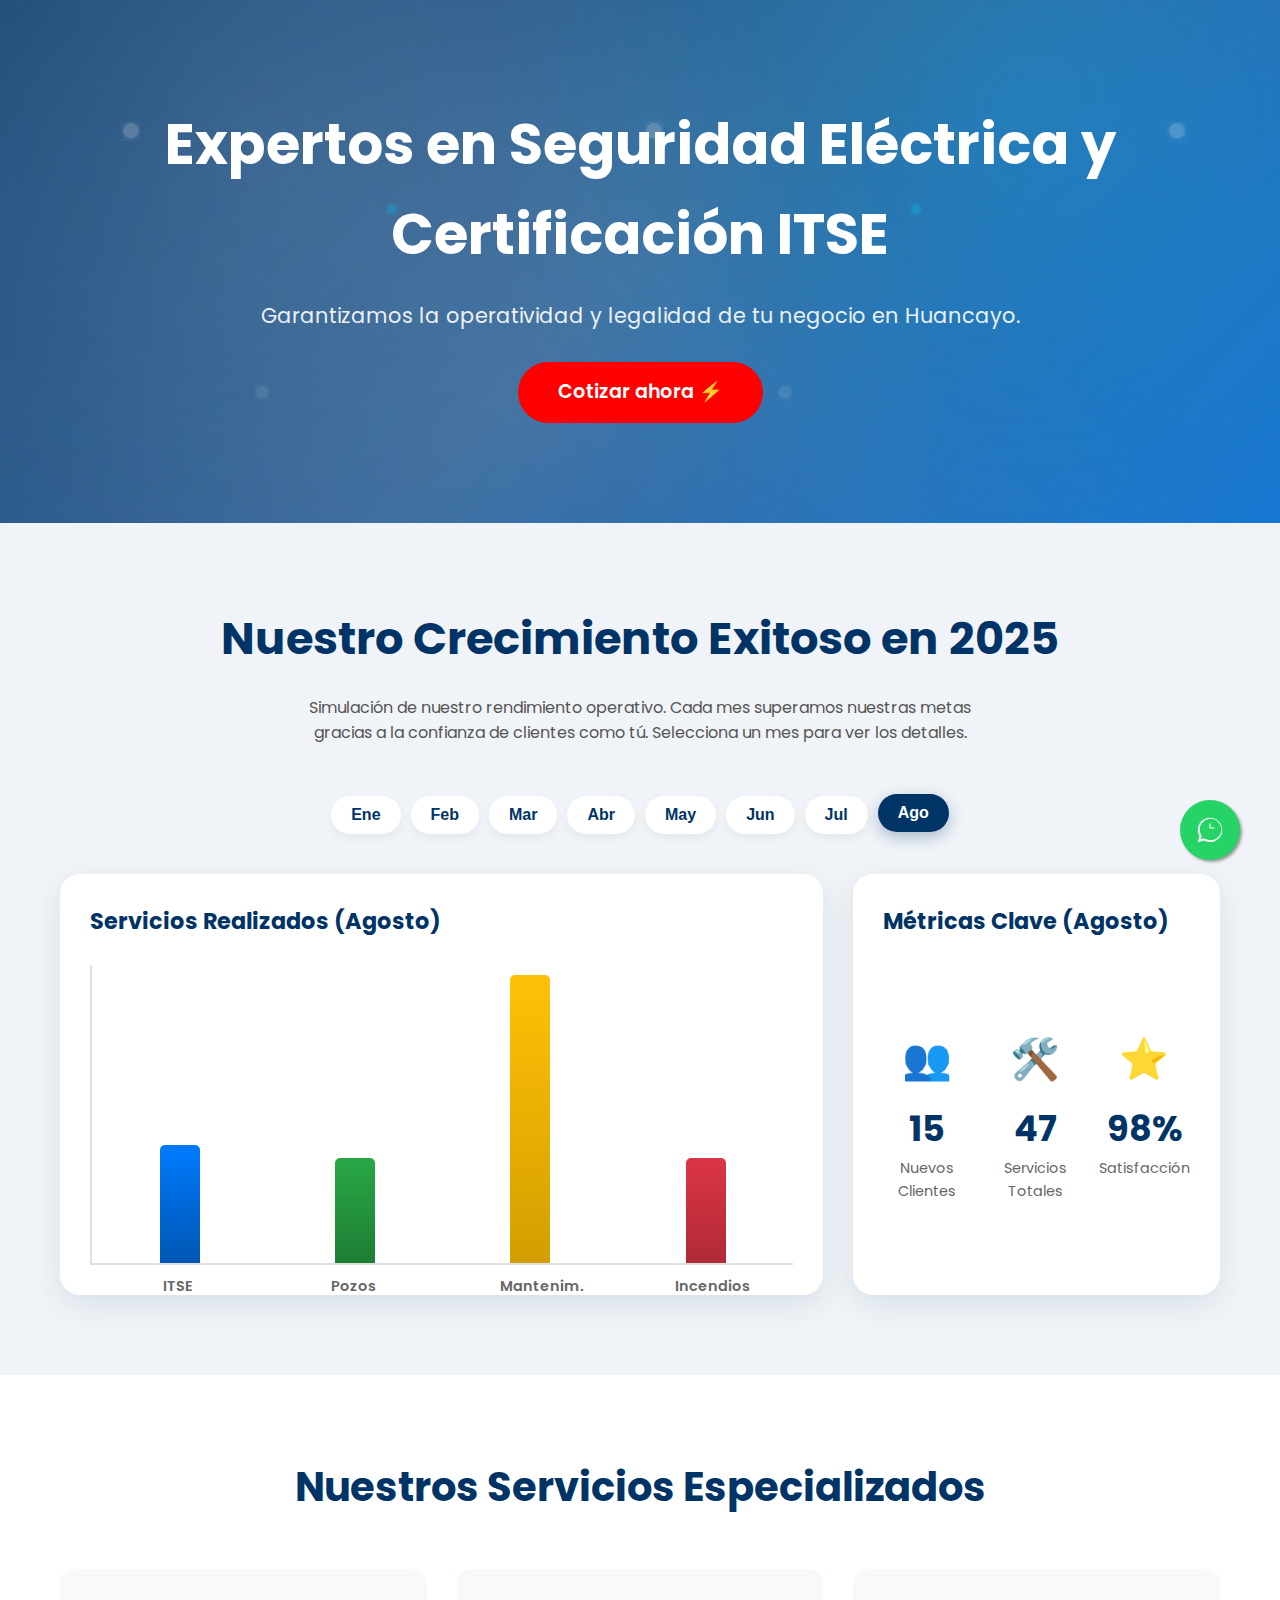
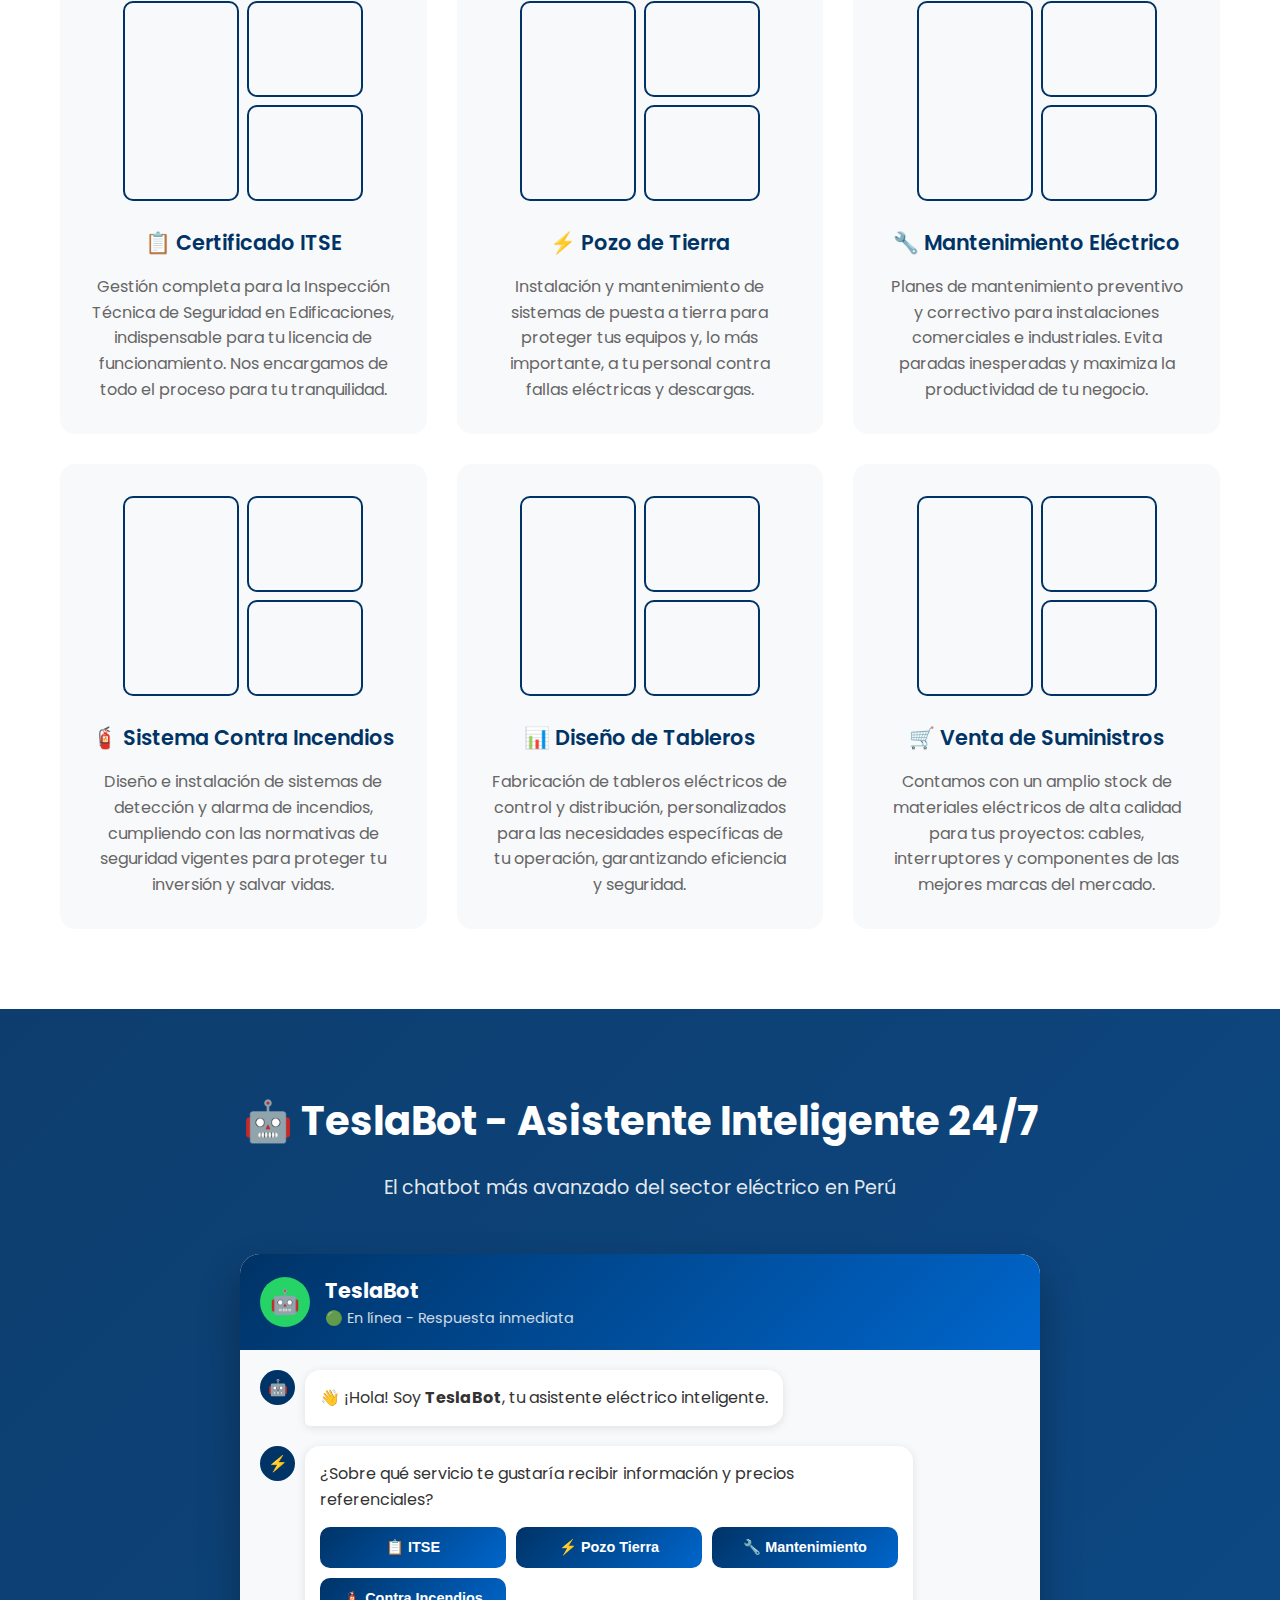
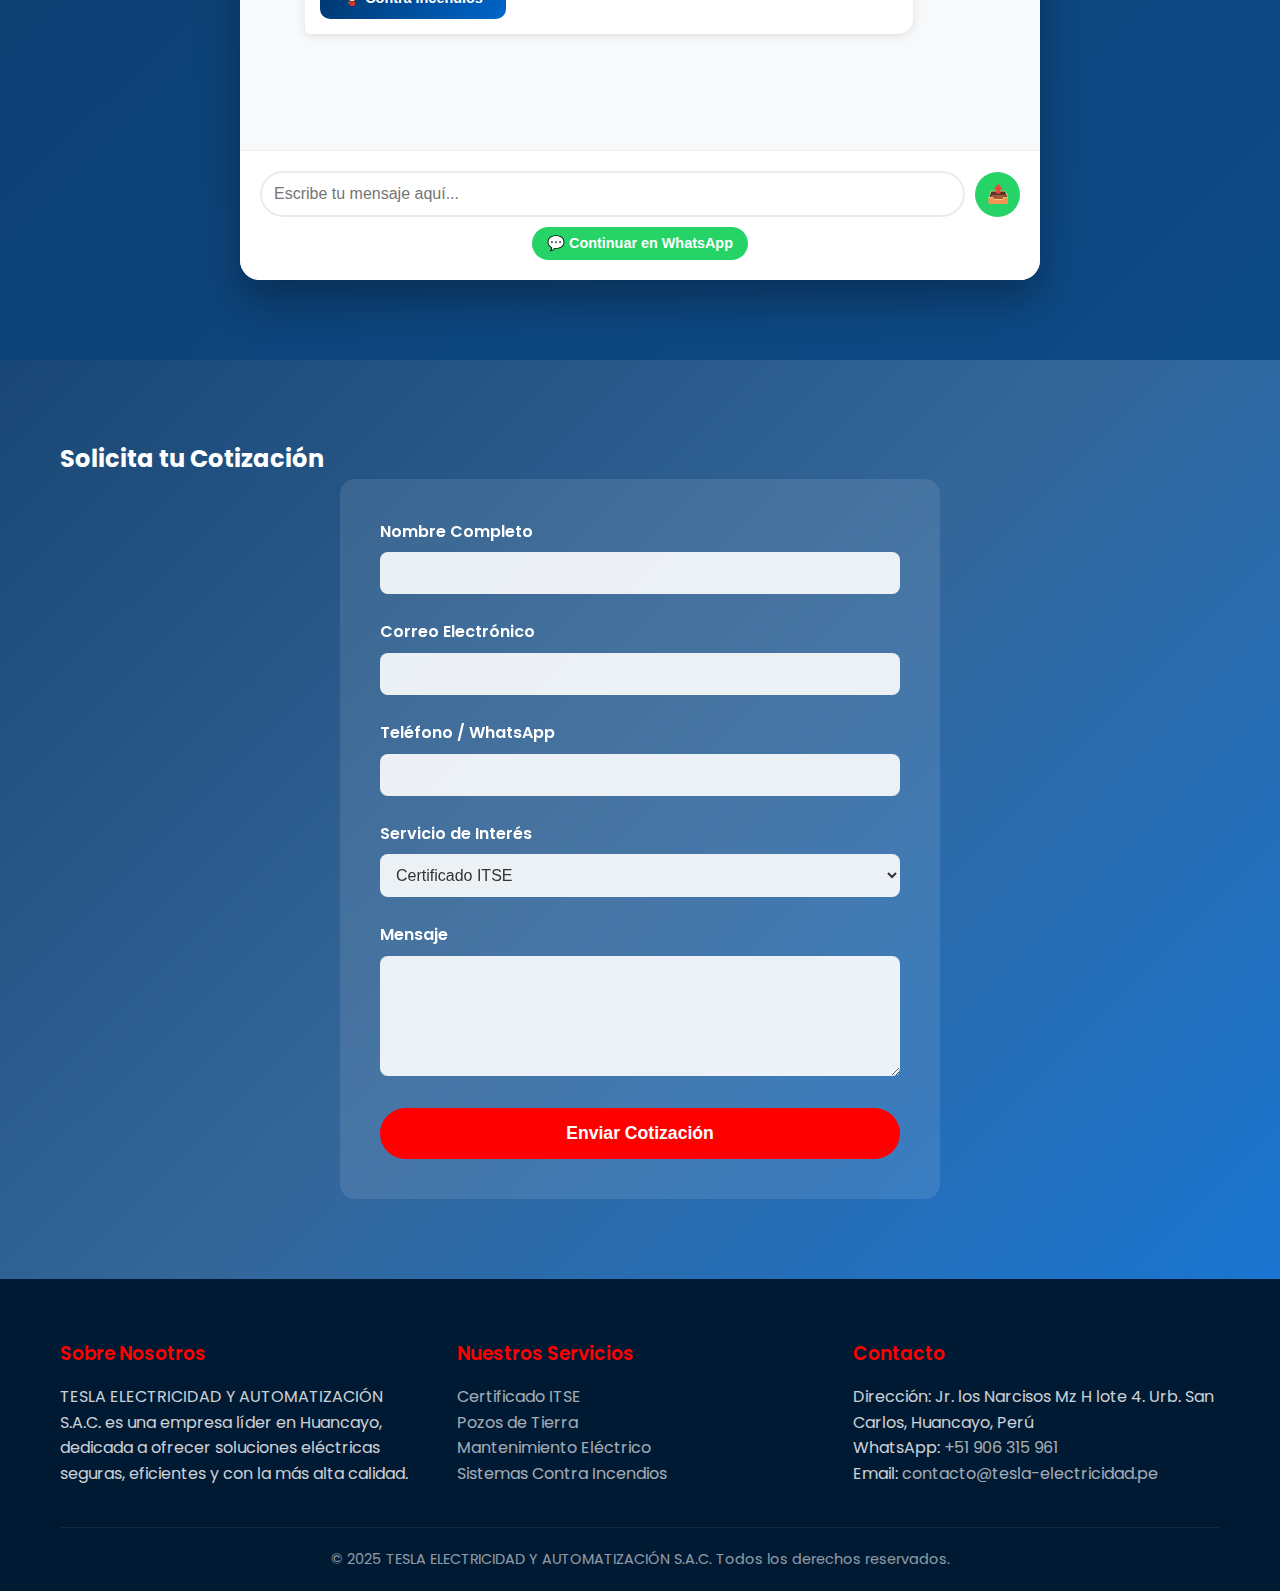
<file: app/templates/index.html>
<!DOCTYPE html>
<html lang="es">
<head>
    <meta charset="UTF-8">
    <meta name="viewport" content="width=device-width, initial-scale=1.0">
    <title>TESLA ELECTRICIDAD Y AUTOMATIZACIÓN S.A.C - Energía Inteligente para Huancayo</title>
    <link href="https://fonts.googleapis.com/css2?family=Poppins:wght@300;400;600;700&display=swap" rel="stylesheet">
    <style>
        * {
            margin: 0;
            padding: 0;
            box-sizing: border-box;
        }
        
        body {
            font-family: 'Poppins', sans-serif;
            line-height: 1.6;
            color: #333;
            scroll-behavior: smooth;
        }
        
        .container {
            max-width: 1200px;
            margin: 0 auto;
            padding: 0 20px;
        }
        
        /* Hero Section with Dynamic Background */
        .hero {
            background: linear-gradient(135deg, rgba(0,51,102,0.9) 0%, rgba(0,64,128,0.8) 50%, rgba(0,102,204,0.9) 100%);
            color: white;
            padding: 100px 0;
            text-align: center;
            position: relative;
            overflow: hidden;
        }
        
        .hero::before {
            content: '';
            position: absolute;
            top: 0;
            left: 0;
            right: 0;
            bottom: 0;
            background: 
                radial-gradient(circle at 20% 30%, rgba(255,255,255,0.1) 0%, transparent 50%),
                radial-gradient(circle at 80% 20%, rgba(0,204,255,0.2) 0%, transparent 50%),
                radial-gradient(circle at 40% 80%, rgba(255,255,255,0.05) 0%, transparent 50%),
                linear-gradient(45deg, transparent 30%, rgba(255,255,255,0.02) 50%, transparent 70%);
            animation: dynamicBackground 15s ease-in-out infinite;
        }
        
        .hero::after {
            content: '';
            position: absolute;
            top: 0;
            left: 0;
            right: 0;
            bottom: 0;
            background: url('data:image/svg+xml,<svg xmlns="http://www.w3.org/2000/svg" viewBox="0 0 200 200"><defs><filter id="glow"><feGaussianBlur stdDeviation="3" result="coloredBlur"/><feMerge><feMergeNode in="coloredBlur"/><feMergeNode in="SourceGraphic"/></feMerge></filter></defs><circle cx="50" cy="50" r="3" fill="rgba(255,255,255,0.3)" filter="url(%23glow)"><animate attributeName="opacity" values="0.3;0.8;0.3" dur="4s" repeatCount="indefinite"/></circle><circle cx="150" cy="80" r="2" fill="rgba(0,204,255,0.4)" filter="url(%23glow)"><animate attributeName="opacity" values="0.4;0.9;0.4" dur="6s" repeatCount="indefinite"/></circle><circle cx="100" cy="150" r="2.5" fill="rgba(255,255,255,0.2)" filter="url(%23glow)"><animate attributeName="opacity" values="0.2;0.7;0.2" dur="5s" repeatCount="indefinite"/></circle></svg>');
            animation: floatParticles 20s infinite linear;
        }
        
        @keyframes dynamicBackground {
            0%, 100% { 
                background: 
                    radial-gradient(circle at 20% 30%, rgba(255,255,255,0.1) 0%, transparent 50%),
                    radial-gradient(circle at 80% 20%, rgba(0,204,255,0.2) 0%, transparent 50%),
                    radial-gradient(circle at 40% 80%, rgba(255,255,255,0.05) 0%, transparent 50%);
            }
            33% { 
                background: 
                    radial-gradient(circle at 70% 40%, rgba(255,255,255,0.15) 0%, transparent 50%),
                    radial-gradient(circle at 30% 70%, rgba(0,204,255,0.25) 0%, transparent 50%),
                    radial-gradient(circle at 90% 10%, rgba(255,255,255,0.08) 0%, transparent 50%);
            }
            66% { 
                background: 
                    radial-gradient(circle at 10% 80%, rgba(255,255,255,0.12) 0%, transparent 50%),
                    radial-gradient(circle at 90% 30%, rgba(0,204,255,0.18) 0%, transparent 50%),
                    radial-gradient(circle at 50% 20%, rgba(255,255,255,0.06) 0%, transparent 50%);
            }
        }
        
        @keyframes floatParticles {
            0% { transform: translateY(0px) rotate(0deg); }
            100% { transform: translateY(-100px) rotate(360deg); }
        }
        
        .hero h1 {
            font-size: 3.5rem;
            font-weight: 700;
            margin-bottom: 20px;
            position: relative;
            z-index: 2;
        }
        
        .hero p {
            font-size: 1.3rem;
            margin-bottom: 30px;
            opacity: 0.9;
            position: relative;
            z-index: 2;
        }
        
        .cta-button {
            background: #FF0000;
            color: white;
            padding: 15px 40px;
            border: none;
            border-radius: 50px;
            font-size: 1.2rem;
            font-weight: 600;
            cursor: pointer;
            transition: all 0.3s ease;
            text-decoration: none;
            display: inline-block;
            position: relative;
            z-index: 2;
        }
        
        .cta-button:hover {
            background: #cc0000;
            transform: translateY(-2px);
            box-shadow: 0 10px 20px rgba(255, 0, 0, 0.3);
        }
        
        /* --- START: New Dynamic Dashboard Styles --- */
        .dashboard {
            background: #f0f4f8;
            padding: 80px 0;
            position: relative;
            overflow: hidden;
        }

        .month-selector {
            display: flex;
            justify-content: center;
            gap: 10px;
            margin-bottom: 40px;
            flex-wrap: wrap;
        }

        .month-btn {
            padding: 10px 20px;
            font-size: 1rem;
            font-weight: 600;
            border: none;
            border-radius: 25px;
            cursor: pointer;
            background: white;
            color: #003366;
            transition: all 0.3s ease;
            box-shadow: 0 4px 10px rgba(0,0,0,0.05);
        }

        .month-btn:hover {
            background: #e9ecef;
            transform: translateY(-2px);
        }

        .month-btn.active {
            background: #003366;
            color: white;
            box-shadow: 0 5px 15px rgba(0, 51, 102, 0.3);
            transform: translateY(-2px);
        }

        .dynamic-dashboard-grid {
            display: grid;
            grid-template-columns: repeat(auto-fit, minmax(350px, 1fr));
            grid-auto-flow: dense;
            gap: 30px;
        }

        .dashboard-card {
            background: white;
            padding: 30px;
            border-radius: 20px;
            box-shadow: 0 10px 30px rgba(0, 51, 102, 0.1);
            animation: fadeIn 0.5s ease-out;
            display: flex;
            flex-direction: column;
        }
        
        @keyframes fadeIn {
            from { opacity: 0; transform: translateY(20px); }
            to { opacity: 1; transform: translateY(0); }
        }

        .dashboard-card h3 {
            color: #003366;
            margin-bottom: 25px;
            font-size: 1.4rem;
        }

        /* Main Chart Card */
        .main-chart-card {
            grid-column: span 2;
        }
        @media (max-width: 992px) {
            .main-chart-card {
                grid-column: span 1;
            }
        }

        .chart-container {
            position: relative;
            height: 300px;
            flex-grow: 1;
        }
        .chart {
            display: flex;
            justify-content: space-around;
            align-items: flex-end;
            height: 100%;
            border-left: 2px solid #e0e0e0;
            border-bottom: 2px solid #e0e0e0;
            padding-top: 10px;
        }
       
        .chart-bar {
            width: 40px;
            transition: height 0.8s cubic-bezier(0.175, 0.885, 0.32, 1.275);
            position: relative;
            border-radius: 5px 5px 0 0;
        }
        .chart-bar .tooltip {
            position: absolute;
            top: -30px;
            left: 50%;
            transform: translateX(-50%);
            background: #333;
            color: white;
            padding: 5px 10px;
            border-radius: 5px;
            font-size: 0.9rem;
            font-weight: 600;
            white-space: nowrap;
            opacity: 0;
            transition: opacity 0.3s ease;
            pointer-events: none;
        }
        .chart-bar:hover .tooltip {
            opacity: 1;
        }
        /* Service-specific colors */
        .chart-bar[data-service="itse"] { background: linear-gradient(180deg, #007bff, #0056b3); }
        .chart-bar[data-service="pozo"] { background: linear-gradient(180deg, #28a745, #1e7e34); }
        .chart-bar[data-service="mant"] { background: linear-gradient(180deg, #ffc107, #d39e00); }
        .chart-bar[data-service="inc"] { background: linear-gradient(180deg, #dc3545, #b02a37); }

        .chart-labels {
            display: flex;
            justify-content: space-around;
            padding-top: 10px;
        }
         .chart-labels span {
            font-weight: 600;
            color: #666;
            font-size: 0.9rem;
            text-align: center;
            width: 60px;
        }
        
        /* KPI Card */
        .kpi-grid {
            display: grid;
            grid-template-columns: repeat(3, 1fr);
            gap: 20px;
            text-align: center;
            flex-grow: 1;
            align-content: center;
        }
        .kpi-icon {
            font-size: 2.5rem;
            margin-bottom: 10px;
        }
        .kpi-value {
            font-size: 2.2rem;
            font-weight: 700;
            color: #003366;
        }
        .kpi-label {
            font-size: 0.9rem;
            color: #666;
        }

        /* --- END: New Dynamic Dashboard Styles --- */
        
        /* Services Section with Photo Galleries */
        .services {
            padding: 80px 0;
            background: white;
            position: relative;
            overflow: hidden;
        }
        
        .services h2 {
            text-align: center;
            color: #003366;
            font-size: 2.5rem;
            margin-bottom: 50px;
            font-weight: 700;
            position: relative;
            z-index: 2;
        }
        
        .services-grid {
            display: grid;
            grid-template-columns: repeat(auto-fit, minmax(350px, 1fr));
            gap: 30px;
            position: relative;
            z-index: 2;
        }
        
        .service-card {
            background: #f8f9fa;
            padding: 30px;
            border-radius: 15px;
            text-align: center;
            transition: all 0.3s ease;
            border: 2px solid transparent;
            display: flex;
            flex-direction: column;
        }
        
        .service-card:hover {
            transform: translateY(-10px);
            border-color: #003366;
            box-shadow: 0 15px 30px rgba(0, 51, 102, 0.2);
        }
        
        /* New Service Photo Gallery with 3 images */
        .service-gallery {
            display: grid;
            grid-template-columns: repeat(2, 1fr);
            grid-template-rows: repeat(2, 1fr);
            gap: 8px;
            margin: 0 auto 25px;
            width: 240px;
            height: 200px;
        }

        .service-photo {
            border-radius: 10px;
            background-size: cover;
            background-position: center;
            border: 2px solid #003366;
            transition: all 0.3s ease;
            position: relative;
            overflow: hidden;
        }
        
        .service-photo:hover {
            transform: scale(1.05);
            border-color: #0066cc;
            box-shadow: 0 5px 15px rgba(0,51,102,0.3);
        }

        .service-photo:nth-child(1) {
            grid-column: 1 / 2;
            grid-row: 1 / 3;
        }
        .service-photo:nth-child(2) {
            grid-column: 2 / 3;
            grid-row: 1 / 2;
        }
        .service-photo:nth-child(3) {
            grid-column: 2 / 3;
            grid-row: 2 / 3;
        }
        
        .service-card h3 {
            color: #003366;
            font-size: 1.3rem;
            margin-bottom: 15px;
            font-weight: 600;
        }
        
        .service-card p {
            color: #666;
            line-height: 1.6;
            flex-grow: 1;
        }
        
        /* Chatbot Section */
        @keyframes slideIn {
            from { opacity: 0; transform: translateY(20px); }
            to { opacity: 1; transform: translateY(0); }
        }

        .user-message {
            display: flex;
            justify-content: flex-end;
            gap: 10px;
            margin-bottom: 20px;
            animation: slideIn 0.5s ease;
        }
        .user-message > div:first-child {
            background: #25d366;
            color: white;
            padding: 15px;
            border-radius: 15px 15px 5px 15px;
            box-shadow: 0 2px 10px rgba(0,0,0,0.1);
            max-width: 80%;
        }
        .user-message > div:last-child {
             width: 35px; height: 35px; background: #25d366; border-radius: 50%; display: flex; align-items: center; justify-content: center; color: white; font-size: 16px; flex-shrink: 0;
        }
        
        /* Contact Form */
        .contact {
            background: linear-gradient(135deg, rgba(0,51,102,0.9) 0%, rgba(0,64,128,0.8) 50%, rgba(0,102,204,0.9) 100%);
            color: white;
            padding: 80px 0;
            position: relative;
            overflow: hidden;
        }
        
        .contact-form {
            max-width: 600px;
            margin: 0 auto;
            background: rgba(255, 255, 255, 0.1);
            padding: 40px;
            border-radius: 15px;
            backdrop-filter: blur(10px);
        }
        
        .form-group { margin-bottom: 25px; }
        .form-group label { display: block; margin-bottom: 8px; font-weight: 600; }
        .form-group input, .form-group select, .form-group textarea {
            width: 100%; padding: 12px; border: none; border-radius: 8px; font-size: 1rem; background: rgba(255, 255, 255, 0.9); color: #333;
        }
        .form-group textarea { height: 120px; resize: vertical; }
        .submit-btn {
            background: #FF0000; color: white; padding: 15px 40px; border: none; border-radius: 50px; font-size: 1.1rem;
            font-weight: 600; cursor: pointer; width: 100%; transition: all 0.3s ease;
        }
        .submit-btn:hover { background: #cc0000; transform: translateY(-2px); }
        
        /* Footer */
        .footer { background: #001a33; color: white; padding: 60px 0 20px 0; }
        .footer-content {
            display: grid; grid-template-columns: repeat(auto-fit, minmax(250px, 1fr));
            gap: 30px; margin-bottom: 40px; text-align: left;
        }
        .footer h3 { color: #FF0000; margin-bottom: 15px; font-weight: 600; }
        .footer p, .footer a { opacity: 0.8; line-height: 1.6; color: white; text-decoration: none; }
        .footer a:hover { opacity: 1; text-decoration: underline; }
        .footer-bottom { text-align: center; padding-top: 20px; border-top: 1px solid rgba(255, 255, 255, 0.1); opacity: 0.7; font-size: 0.9rem; }
        
        /* WhatsApp Button */
        .whatsapp-float {
            position: fixed; width: 60px; height: 60px; bottom: 40px; right: 40px; background-color: #25d366;
            color: white; border-radius: 50px; text-align: center; font-size: 30px; box-shadow: 2px 2px 3px #999;
            z-index: 100; transition: all 0.3s ease; display: flex; align-items: center; justify-content: center; text-decoration: none;
        }
        .whatsapp-float:hover { transform: scale(1.1); box-shadow: 0 10px 25px rgba(37, 211, 102, 0.5); }
        
        /* Responsive */
        @media (max-width: 768px) {
            .hero h1 { font-size: 2.5rem; }
            .hero p { font-size: 1.1rem; }
            .services-grid, .dynamic-dashboard-grid { grid-template-columns: 1fr; }
            .footer-content { text-align: center; }
        }
    </style>
</head>
<body>
    <!-- Hero Section -->
    <section class="hero">
        <div class="container">
            <h1>Expertos en Seguridad Eléctrica y Certificación ITSE</h1>
            <p>Garantizamos la operatividad y legalidad de tu negocio en Huancayo.</p>
            <a href="#contact" class="cta-button">Cotizar ahora ⚡</a>
        </div>
    </section>

    <!-- NEW DYNAMIC DASHBOARD -->
    <section class="dashboard" id="dashboard">
        <div class="container">
            <h2 style="color: #003366; text-align: center; font-size: 2.8rem; margin-bottom: 20px; font-weight: 700;">Nuestro Crecimiento Exitoso en 2025</h2>
            <p style="text-align: center; color: #555; max-width: 700px; margin: 0 auto 50px;">Simulación de nuestro rendimiento operativo. Cada mes superamos nuestras metas gracias a la confianza de clientes como tú. Selecciona un mes para ver los detalles.</p>
            
            <div class="month-selector" id="monthSelector">
                <!-- Month buttons will be generated by JavaScript -->
            </div>
    
            <div class="dynamic-dashboard-grid">
                <!-- Main Chart Card - Changed to show services per month -->
                <div class="dashboard-card main-chart-card">
                    <h3>Servicios Realizados (<span id="currentMonthLabelChart">Agosto</span>)</h3>
                    <div class="chart-container">
                        <div class="chart" id="mainChart">
                            <!-- Chart bars for services will be generated by JavaScript -->
                        </div>
                        <div class="chart-labels" id="chartLabels">
                             <!-- Service labels will be generated by JavaScript -->
                        </div>
                    </div>
                </div>
    
                <!-- Key Metrics - Changed to remove revenue -->
                <div class="dashboard-card kpi-card">
                    <h3>Métricas Clave (<span id="currentMonthLabelKPI">Agosto</span>)</h3>
                    <div class="kpi-grid">
                        <div class="kpi">
                            <div class="kpi-icon">👥</div>
                            <div class="kpi-value" id="newClients">0</div>
                            <div class="kpi-label">Nuevos Clientes</div>
                        </div>
                        <div class="kpi">
                            <div class="kpi-icon">🛠️</div>
                            <div class="kpi-value" id="totalServices">0</div>
                            <div class="kpi-label">Servicios Totales</div>
                        </div>
                        <div class="kpi">
                             <div class="kpi-icon">⭐</div>
                            <div class="kpi-value" id="clientSatisfaction">0%</div>
                            <div class="kpi-label">Satisfacción</div>
                        </div>
                    </div>
                </div>
            </div>
        </div>
    </section>

    <!-- Services Section -->
    <section class="services">
        <div class="container">
            <h2>Nuestros Servicios Especializados</h2>
            <div class="services-grid">
                
                <div class="service-card">
                    <div class="service-gallery">
                        <div class="service-photo" style="background-image: url('https://images.unsplash.com/photo-1543286386-713bdd548da4?w=300&h=400&fit=crop');"></div>
                        <div class="service-photo" style="background-image: url('https://images.unsplash.com/photo-1554494541-34d7d1a25883?w=200&h=200&fit=crop');"></div>
                        <div class="service-photo" style="background-image: url('https://images.unsplash.com/photo-1517048676732-d65bc937f952?w=200&h=200&fit=crop');"></div>
                    </div>
                    <h3>📋 Certificado ITSE</h3>
                    <p>Gestión completa para la Inspección Técnica de Seguridad en Edificaciones, indispensable para tu licencia de funcionamiento. Nos encargamos de todo el proceso para tu tranquilidad.</p>
                </div>
                
                <div class="service-card">
                     <div class="service-gallery">
                        <div class="service-photo" style="background-image: url('https://images.unsplash.com/photo-1621905251189-08b45d6a269e?w=300&h=400&fit=crop');"></div>
                        <div class="service-photo" style="background-image: url('https://images.unsplash.com/photo-1504328345606-18bbc8c9d7d1?w=200&h=200&fit=crop');"></div>
                        <div class="service-photo" style="background-image: url('https://images.unsplash.com/photo-1601131498642-7208d13b4697?w=200&h=200&fit=crop');"></div>
                    </div>
                    <h3>⚡ Pozo de Tierra</h3>
                    <p>Instalación y mantenimiento de sistemas de puesta a tierra para proteger tus equipos y, lo más importante, a tu personal contra fallas eléctricas y descargas.</p>
                </div>
                
                <div class="service-card">
                    <div class="service-gallery">
                        <div class="service-photo" style="background-image: url('https://images.unsplash.com/photo-1558618666-fcd25c85cd64?w=300&h=400&fit=crop');"></div>
                        <div class="service-photo" style="background-image: url('https://images.unsplash.com/photo-1621905252507-b35492cc74b4?w=200&h=200&fit=crop');"></div>
                        <div class="service-photo" style="background-image: url('https://images.unsplash.com/photo-1579483324903-bdf25585c54c?w=200&h=200&fit=crop');"></div>
                    </div>
                    <h3>🔧 Mantenimiento Eléctrico</h3>
                    <p>Planes de mantenimiento preventivo y correctivo para instalaciones comerciales e industriales. Evita paradas inesperadas y maximiza la productividad de tu negocio.</p>
                </div>
                
                <div class="service-card">
                    <div class="service-gallery">
                        <div class="service-photo" style="background-image: url('https://images.unsplash.com/photo-1561053913-5a7e6be95754?w=300&h=400&fit=crop');"></div>
                        <div class="service-photo" style="background-image: url('https://images.unsplash.com/photo-1578662996442-48f60103fc96?w=200&h=200&fit=crop');"></div>
                        <div class="service-photo" style="background-image: url('https://images.unsplash.com/photo-1609220136736-443140cffec6?w=200&h=200&fit=crop');"></div>
                    </div>
                    <h3>🧯 Sistema Contra Incendios</h3>
                    <p>Diseño e instalación de sistemas de detección y alarma de incendios, cumpliendo con las normativas de seguridad vigentes para proteger tu inversión y salvar vidas.</p>
                </div>
                
                <div class="service-card">
                   <div class="service-gallery">
                        <div class="service-photo" style="background-image: url('https://images.unsplash.com/photo-1518770660439-4636190af475?w=300&h=400&fit=crop');"></div>
                        <div class="service-photo" style="background-image: url('https://images.unsplash.com/photo-1614757329973-9a3d49c69316?w=200&h=200&fit=crop');"></div>
                        <div class="service-photo" style="background-image: url('https://images.unsplash.com/photo-1596043534923-a2c6b0394862?w=200&h=200&fit=crop');"></div>
                    </div>
                    <h3>📊 Diseño de Tableros</h3>
                    <p>Fabricación de tableros eléctricos de control y distribución, personalizados para las necesidades específicas de tu operación, garantizando eficiencia y seguridad.</p>
                </div>
                
                <div class="service-card">
                     <div class="service-gallery">
                        <div class="service-photo" style="background-image: url('https://images.unsplash.com/photo-1580920469275-fc7f52f43168?w=300&h=400&fit=crop');"></div>
                        <div class="service-photo" style="background-image: url('https://images.unsplash.com/photo-1617045483163-3e3a9a7a6e6e?w=200&h=200&fit=crop');"></div>
                        <div class="service-photo" style="background-image: url('https://images.unsplash.com/photo-1621905252472-e8ace315ad65?w=200&h=200&fit=crop');"></div>
                    </div>
                    <h3>🛒 Venta de Suministros</h3>
                    <p>Contamos con un amplio stock de materiales eléctricos de alta calidad para tus proyectos: cables, interruptores y componentes de las mejores marcas del mercado.</p>
                </div>
            </div>
        </div>
    </section>

    <!-- Advanced Chatbot Section -->
    <section class="chatbot-section" style="background: linear-gradient(135deg, rgba(0,51,102,0.95) 0%, rgba(0,64,128,0.95) 100%); padding: 80px 0; position: relative; overflow: hidden;">
        <div class="container">
            <h2 style="text-align: center; color: white; font-size: 2.5rem; margin-bottom: 20px; font-weight: 700;">🤖 TeslaBot - Asistente Inteligente 24/7</h2>
            <p style="text-align: center; color: rgba(255,255,255,0.9); font-size: 1.2rem; margin-bottom: 50px;">El chatbot más avanzado del sector eléctrico en Perú</p>
            
            <div class="chatbot-container" style="max-width: 800px; margin: 0 auto; background: white; border-radius: 20px; box-shadow: 0 20px 40px rgba(0,0,0,0.3); overflow: hidden; display: flex; flex-direction: column;">
                <div class="chat-header" style="background: linear-gradient(135deg, #003366, #0066cc); color: white; padding: 20px; display: flex; align-items: center; gap: 15px;">
                    <div style="width: 50px; height: 50px; background: #25d366; border-radius: 50%; display: flex; align-items: center; justify-content: center; font-size: 24px;">🤖</div>
                    <div>
                        <h3 style="margin: 0; font-size: 1.3rem;">TeslaBot</h3>
                        <p style="margin: 0; opacity: 0.8; font-size: 0.9rem;">🟢 En línea - Respuesta inmediata</p>
                    </div>
                </div>
                
                <div class="chat-messages" id="chatMessages" style="height: 400px; overflow-y: auto; padding: 20px; background: #f8f9fa; flex-grow: 1;">
                    <div class="message bot-message" style="display: flex; gap: 10px; margin-bottom: 20px; animation: slideIn 0.5s ease;">
                        <div style="width: 35px; height: 35px; background: #003366; border-radius: 50%; display: flex; align-items: center; justify-content: center; color: white; font-size: 16px; flex-shrink: 0;">🤖</div>
                        <div style="background: white; padding: 15px; border-radius: 15px 15px 15px 5px; box-shadow: 0 2px 10px rgba(0,0,0,0.1); max-width: 80%;">
                            <p style="margin: 0; color: #333;">👋 ¡Hola! Soy <strong>TeslaBot</strong>, tu asistente eléctrico inteligente.</p>
                        </div>
                    </div>
                    
                    <div class="message bot-message" style="display: flex; gap: 10px; margin-bottom: 20px; animation: slideIn 0.7s ease;">
                        <div style="width: 35px; height: 35px; background: #003366; border-radius: 50%; display: flex; align-items: center; justify-content: center; color: white; font-size: 16px; flex-shrink: 0;">⚡</div>
                        <div style="background: white; padding: 15px; border-radius: 15px 15px 15px 5px; box-shadow: 0 2px 10px rgba(0,0,0,0.1); max-width: 80%;">
                            <p style="margin: 0 0 15px 0; color: #333;">¿Sobre qué servicio te gustaría recibir información y precios referenciales?</p>
                            <div class="chat-options" style="display: grid; grid-template-columns: repeat(auto-fit, minmax(150px, 1fr)); gap: 10px;">
                                <button onclick="selectService('itse')" style="background: linear-gradient(135deg, #003366, #0066cc); color: white; border: none; padding: 12px; border-radius: 10px; cursor: pointer; transition: all 0.3s ease; font-size: 0.9rem; font-weight: 600;">📋 ITSE</button>
                                <button onclick="selectService('pozo')" style="background: linear-gradient(135deg, #003366, #0066cc); color: white; border: none; padding: 12px; border-radius: 10px; cursor: pointer; transition: all 0.3s ease; font-size: 0.9rem; font-weight: 600;">⚡ Pozo Tierra</button>
                                <button onclick="selectService('mantenimiento')" style="background: linear-gradient(135deg, #003366, #0066cc); color: white; border: none; padding: 12px; border-radius: 10px; cursor: pointer; transition: all 0.3s ease; font-size: 0.9rem; font-weight: 600;">🔧 Mantenimiento</button>
                                <button onclick="selectService('incendios')" style="background: linear-gradient(135deg, #003366, #0066cc); color: white; border: none; padding: 12px; border-radius: 10px; cursor: pointer; transition: all 0.3s ease; font-size: 0.9rem; font-weight: 600;">🧯 Contra Incendios</button>
                            </div>
                        </div>
                    </div>
                </div>
                
                <div class="chat-input-area" style="padding: 20px; background: white; border-top: 1px solid #eee;">
                    <div style="display: flex; gap: 10px; align-items: center;">
                        <input type="text" id="chatInput" placeholder="Escribe tu mensaje aquí..." style="flex: 1; padding: 12px; border: 2px solid #e9ecef; border-radius: 25px; font-size: 1rem; outline: none; transition: border-color 0.3s ease;" onkeypress="handleEnter(event)">
                        <button onclick="sendMessage()" style="background: #25d366; color: white; border: none; width: 45px; height: 45px; border-radius: 50%; cursor: pointer; display: flex; align-items: center; justify-content: center; font-size: 18px; transition: all 0.3s ease;">📤</button>
                    </div>
                     <div style="text-align: center; margin-top: 10px;">
                       <button onclick="startWhatsAppChat()" style="background: #25d366; color: white; border: none; padding: 8px 15px; border-radius: 20px; cursor: pointer; font-size: 0.9rem; font-weight: 600; transition: all 0.3s ease;">💬 Continuar en WhatsApp</button>
                    </div>
                </div>
            </div>
        </div>
    </section>

    <!-- Contact Form -->
    <section class="contact" id="contact">
        <div class="container">
            <h2>Solicita tu Cotización</h2>
            <div class="contact-form">
                <form action="#" method="POST">
                    <div class="form-group">
                        <label for="name">Nombre Completo</label>
                        <input type="text" id="name" name="name" required>
                    </div>
                    <div class="form-group">
                        <label for="email">Correo Electrónico</label>
                        <input type="email" id="email" name="email" required>
                    </div>
                    <div class="form-group">
                        <label for="phone">Teléfono / WhatsApp</label>
                        <input type="tel" id="phone" name="phone" required>
                    </div>
                    <div class="form-group">
                        <label for="service">Servicio de Interés</label>
                        <select id="service" name="service">
                            <option value="itse">Certificado ITSE</option>
                            <option value="pozo_tierra">Pozo de Tierra</option>
                            <option value="mantenimiento">Mantenimiento Eléctrico</option>
                            <option value="incendios">Sistema Contra Incendios</option>
                            <option value="tableros">Diseño de Tableros</option>
                            <option value="suministros">Venta de Suministros</option>
                            <option value="otro">Otro</option>
                        </select>
                    </div>
                    <div class="form-group">
                        <label for="message">Mensaje</label>
                        <textarea id="message" name="message" required></textarea>
                    </div>
                    <button type="submit" class="submit-btn">Enviar Cotización</button>
                </form>
            </div>
        </div>
    </section>

    <!-- Footer -->
    <footer class="footer">
        <div class="container">
            <div class="footer-content">
                <div>
                    <h3>Sobre Nosotros</h3>
                    <p>TESLA ELECTRICIDAD Y AUTOMATIZACIÓN S.A.C. es una empresa líder en Huancayo, dedicada a ofrecer soluciones eléctricas seguras, eficientes y con la más alta calidad.</p>
                </div>
                 <div>
                    <h3>Nuestros Servicios</h3>
                    <p>
                        <a href="#contact">Certificado ITSE</a><br>
                        <a href="#contact">Pozos de Tierra</a><br>
                        <a href="#contact">Mantenimiento Eléctrico</a><br>
                        <a href="#contact">Sistemas Contra Incendios</a>
                    </p>
                </div>
                <div>
                    <h3>Contacto</h3>
                    <p>
                        Dirección: Jr. los Narcisos Mz H lote 4. Urb. San Carlos, Huancayo, Perú<br>
                        WhatsApp: <a href="https://api.whatsapp.com/send?phone=51906315961" target="_blank">+51 906 315 961</a><br>
                        Email: <a href="mailto:contacto@tesla-electricidad.pe">contacto@tesla-electricidad.pe</a>
                    </p>
                </div>
            </div>
            <div class="footer-bottom">
                <p>&copy; 2025 TESLA ELECTRICIDAD Y AUTOMATIZACIÓN S.A.C. Todos los derechos reservados.</p>
            </div>
        </div>
    </footer>
    
    <!-- WhatsApp Floating Button -->
    <a href="https://api.whatsapp.com/send?phone=51906315961&text=Hola,%20vengo%20de%20su%20p%C3%A1gina%20web%20y%20necesito%20una%20cotizaci%C3%B3n." class="whatsapp-float" target="_blank">
        <svg xmlns="http://www.w3.org/2000/svg" viewBox="0 0 448 512" style="width: 28px; height: 28px; fill: white;"><path d="M380.9 97.1C339 55.1 283.2 32 223.9 32c-122.4 0-222 99.6-222 222 0 39.1 10.2 77.3 29.6 111L0 480l117.7-30.9c32.4 17.7 68.9 27 106.1 27h.1c122.3 0 224.1-99.6 224.1-222 0-59.3-25.2-115-67.1-157zm-157 341.6c-33.8 0-67.6-9.5-97.8-27.2l-11.4-6.8-70.6 18.3L76 372.4l-7.1-11.9c-19.6-32.8-31.5-71.4-31.5-112.7 0-108.7 88.4-197.1 197.1-197.1 53 0 102.8 20.7 139.4 57.4 36.6 36.6 57.4 86.4 57.4 139.4-.1 108.7-88.5 197.2-197.2 197.2zM224 132.9c-5.5 0-9.9 4.4-9.9 9.9v77.3c0 5.5 4.4 9.9 9.9 9.9h77.3c5.5 0 9.9-4.4 9.9-9.9s-4.4-9.9-9.9-9.9h-67.4v-67.4c0-5.5-4.4-9.9-9.9-9.9z"/></svg>
    </a>

    <script>
        document.addEventListener("DOMContentLoaded", () => {
            const months = ["Ene", "Feb", "Mar", "Abr", "May", "Jun", "Jul", "Ago"];
            const fullMonthNames = ["Enero", "Febrero", "Marzo", "Abril", "Mayo", "Junio", "Julio", "Agosto"];
            const serviceKeys = {
                itse: "ITSE",
                pozo: "Pozos",
                mant: "Mantenim.",
                inc: "Incendios"
            };

            const monthlyData = [
                { clients: 5, satisfaction: 92, services: { itse: 2, pozo: 3, mant: 10, inc: 1 } },
                { clients: 6, satisfaction: 93, services: { itse: 3, pozo: 4, mant: 11, inc: 2 } },
                { clients: 8, satisfaction: 94, services: { itse: 4, pozo: 5, mant: 14, inc: 2 } },
                { clients: 7, satisfaction: 95, services: { itse: 5, pozo: 5, mant: 15, inc: 3 } },
                { clients: 8, satisfaction: 95, services: { itse: 6, pozo: 3, mant: 15, inc: 4 } },
                { clients: 10, satisfaction: 96, services: { itse: 7, pozo: 6, mant: 18, inc: 5 } },
                { clients: 12, satisfaction: 97, services: { itse: 8, pozo: 7, mant: 20, inc: 7 } },
                { clients: 15, satisfaction: 98, services: { itse: 9, pozo: 8, mant: 22, inc: 8 } },
            ];

            const monthSelector = document.getElementById('monthSelector');
            const mainChart = document.getElementById('mainChart');
            const chartLabels = document.getElementById('chartLabels');
            const maxServicesInMonth = Math.max(...monthlyData.flatMap(month => Object.values(month.services)));

            function animateValue(element, start, end, duration, prefix = '', suffix = '') {
                let startTimestamp = null;
                const step = (timestamp) => {
                    if (!startTimestamp) startTimestamp = timestamp;
                    const progress = Math.min((timestamp - startTimestamp) / duration, 1);
                    element.innerHTML = prefix + Math.floor(progress * (end - start) + start).toLocaleString('es-PE') + suffix;
                    if (progress < 1) {
                        window.requestAnimationFrame(step);
                    }
                };
                window.requestAnimationFrame(step);
            }

            function updateDashboard(monthIndex) {
                const data = monthlyData[monthIndex];
                const totalServices = Object.values(data.services).reduce((a, b) => a + b, 0);
                document.querySelectorAll('.month-btn').forEach((btn, idx) => btn.classList.toggle('active', idx === monthIndex));
                const currentMonthName = fullMonthNames[monthIndex];
                document.getElementById('currentMonthLabelChart').textContent = currentMonthName;
                document.getElementById('currentMonthLabelKPI').textContent = currentMonthName;
                animateValue(document.getElementById('newClients'), 0, data.clients, 800);
                animateValue(document.getElementById('totalServices'), 0, totalServices, 800);
                animateValue(document.getElementById('clientSatisfaction'), 0, data.satisfaction, 800, '', '%');
                Object.keys(data.services).forEach(key => {
                    const bar = document.querySelector(`.chart-bar[data-service="${key}"]`);
                    const value = data.services[key];
                    bar.style.height = (value / maxServicesInMonth * 100) + '%';
                    bar.querySelector('.tooltip').textContent = `${value} Servicios`;
                });
            }

            function initializeDashboard() {
                months.forEach((month, index) => {
                    const btn = document.createElement('button');
                    btn.className = 'month-btn';
                    btn.textContent = month;
                    btn.onclick = () => updateDashboard(index);
                    monthSelector.appendChild(btn);
                });
                Object.keys(serviceKeys).forEach(key => {
                    const bar = document.createElement('div');
                    bar.className = 'chart-bar';
                    bar.dataset.service = key;
                    bar.innerHTML = `<div class="tooltip">0 Servicios</div>`;
                    mainChart.appendChild(bar);
                    const label = document.createElement('span');
                    label.textContent = serviceKeys[key];
                    chartLabels.appendChild(label);
                });
                updateDashboard(months.length - 1);
            }
            
            initializeDashboard();

            const chatMessages = document.getElementById('chatMessages');
            const chatInput = document.getElementById('chatInput');
            const WHATSAPP_NUMBER = '51906315961';

            const botResponses = {
                itse: "¡Claro! Te doy información sobre el <strong>Certificado ITSE</strong>.<br><br><strong>Precios Referenciales:</strong><br>• Pago municipalidad: S/ 218.00<br>• Nuestro servicio: S/ 300-500<br><br>El costo final puede variar si requiere planos. ¿Podrías indicarme el rubro de tu negocio?",
                pozo: "¡Con gusto! Un <strong>Pozo de Tierra</strong> es vital para la seguridad.<br><br><strong>Precio Referencial:</strong><br>• Instalación completa: S/ 1,500 - S/ 2,500<br><br>El precio varía según el terreno. ¿Te gustaría agendar una visita técnica?",
                mantenimiento: "El <strong>Mantenimiento Eléctrico</strong> preventivo es una inversión inteligente.<br><br><strong>Precios Variables:</strong><br>Nuestros planes son a medida. ¿Cuéntame sobre tu local?",
                incendios: "Proteger tu negocio contra <strong>incendios</strong> es prioritario.<br><br>El costo depende del área a proteger. ¿Qué tipo de propiedad es?",
                default: "Para darte la mejor atención, déjanos tu nombre y teléfono. Un experto se pondrá en contacto."
            };

            window.appendMessage = function(text, sender) {
                const messageDiv = document.createElement('div');
                if (sender === 'user') {
                    messageDiv.className = 'user-message';
                    messageDiv.innerHTML = `<div><p>${text}</p></div><div>👤</div>`;
                } else {
                    messageDiv.className = 'message bot-message';
                    messageDiv.innerHTML = `<div style="width: 35px; height: 35px; background: #003366; border-radius: 50%; display: flex; align-items: center; justify-content: center; color: white; font-size: 16px; flex-shrink: 0;">🤖</div><div style="background: white; padding: 15px; border-radius: 15px 15px 15px 5px; box-shadow: 0 2px 10px rgba(0,0,0,0.1); max-width: 80%;">${text}</div>`;
                }
                chatMessages.appendChild(messageDiv);
                chatMessages.scrollTop = chatMessages.scrollHeight;
            }

            function triggerBotResponse(userMessageKey) {
                const response = botResponses[userMessageKey] || botResponses.default;
                setTimeout(() => {
                    appendMessage(response, 'bot');
                }, 1000);
            }

            window.selectService = function(service) {
                const serviceTextMap = {
                    itse: 'Quisiera cotizar un Certificado ITSE',
                    pozo: 'Necesito información sobre Pozos de Tierra',
                    mantenimiento: 'Me interesa el Mantenimiento Eléctrico',
                    incendios: 'Quiero saber más de Sistemas Contra Incendios'
                };
                const userMessage = serviceTextMap[service];
                appendMessage(userMessage, 'user');
                triggerBotResponse(service);
            }

            window.sendMessage = function() {
                const message = chatInput.value.trim();
                if (message) {
                    appendMessage(message, 'user');
                    chatInput.value = '';
                    let responseKey = 'default';
                    if (message.toLowerCase().includes('itse')) responseKey = 'itse';
                    else if (message.toLowerCase().includes('pozo')) responseKey = 'pozo';
                    else if (message.toLowerCase().includes('mantenimiento')) responseKey = 'mantenimiento';
                    else if (message.toLowerCase().includes('incendio')) responseKey = 'incendios';
                    triggerBotResponse(responseKey);
                }
            }

            window.handleEnter = function(event) {
                if (event.key === 'Enter') {
                    sendMessage();
                }
            }
            
            window.startWhatsAppChat = function() {
                const defaultMessage = "Hola, vengo de su página web y necesito una cotización.";
                const whatsappUrl = `https://api.whatsapp.com/send?phone=${WHATSAPP_NUMBER}&text=${encodeURIComponent(defaultMessage)}`;
                window.open(whatsappUrl, '_blank');
            }
        });
    </script>
</body>
</html>
</file>
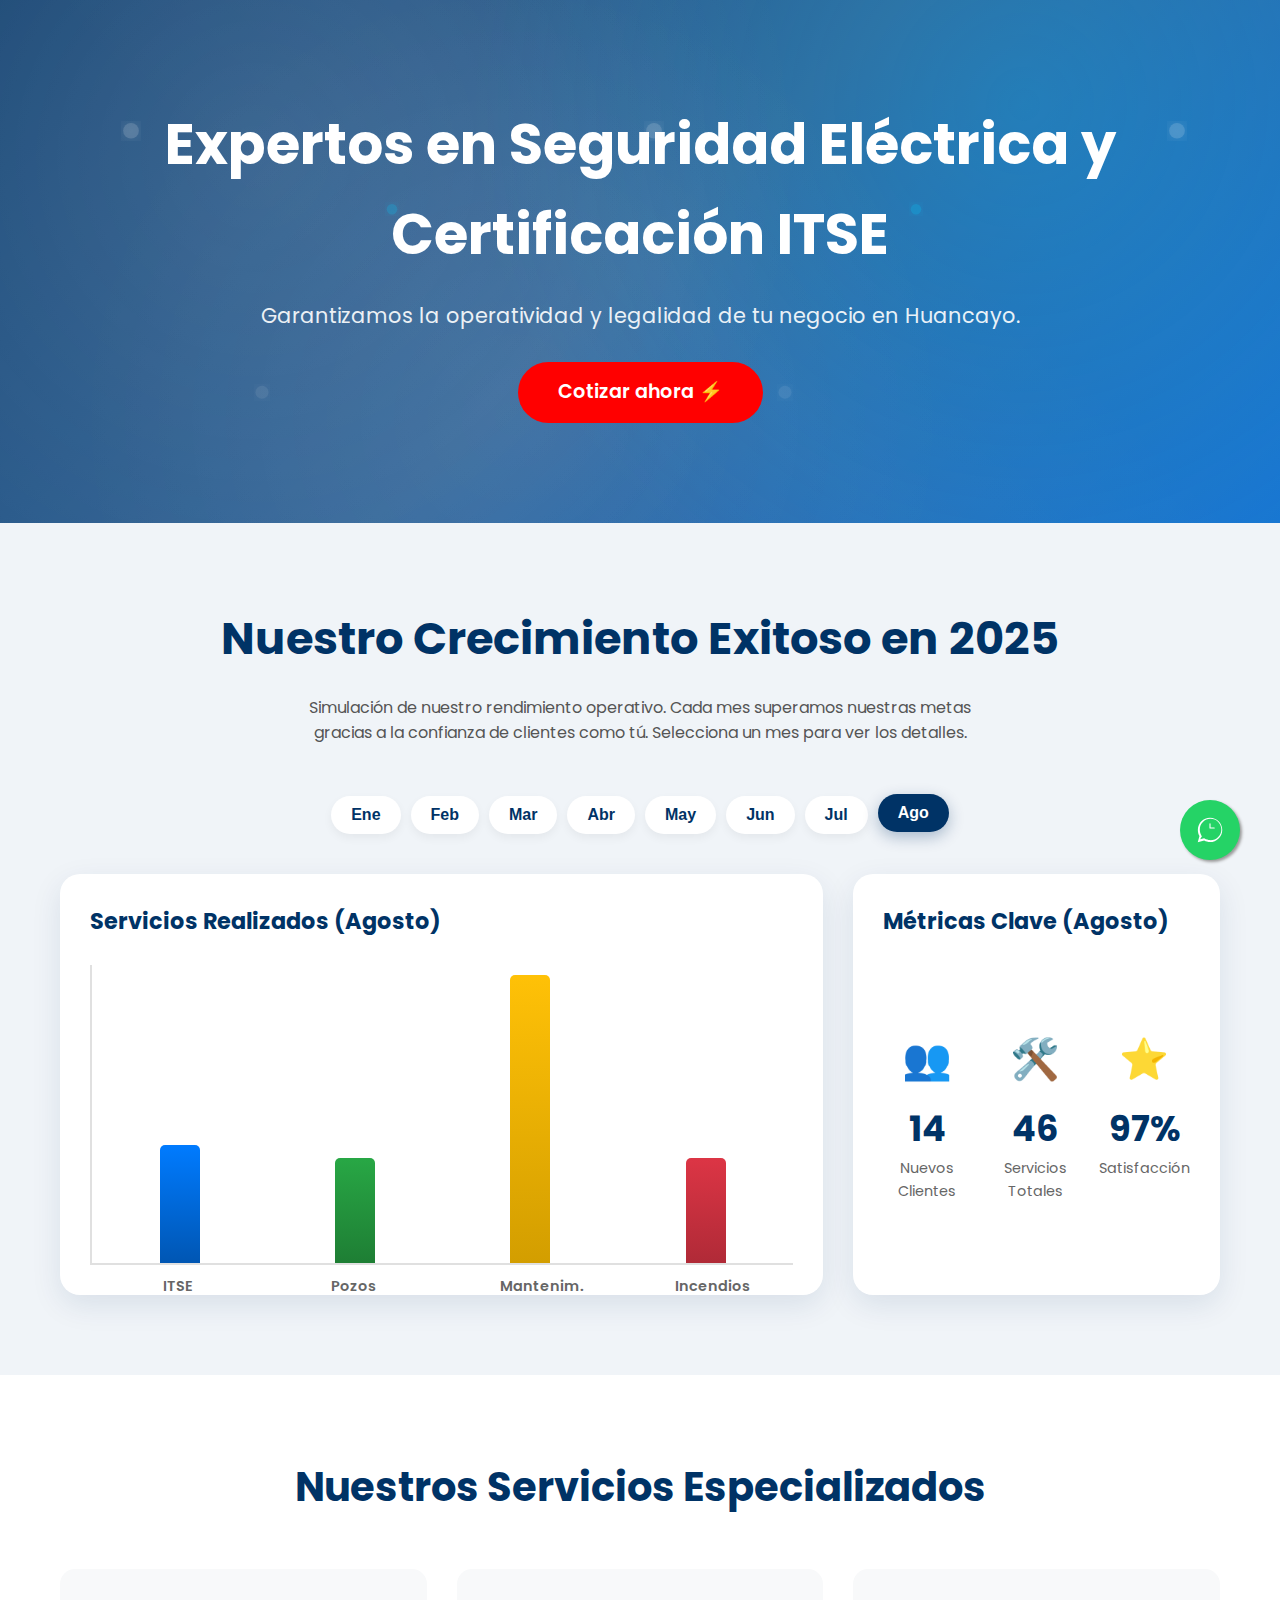
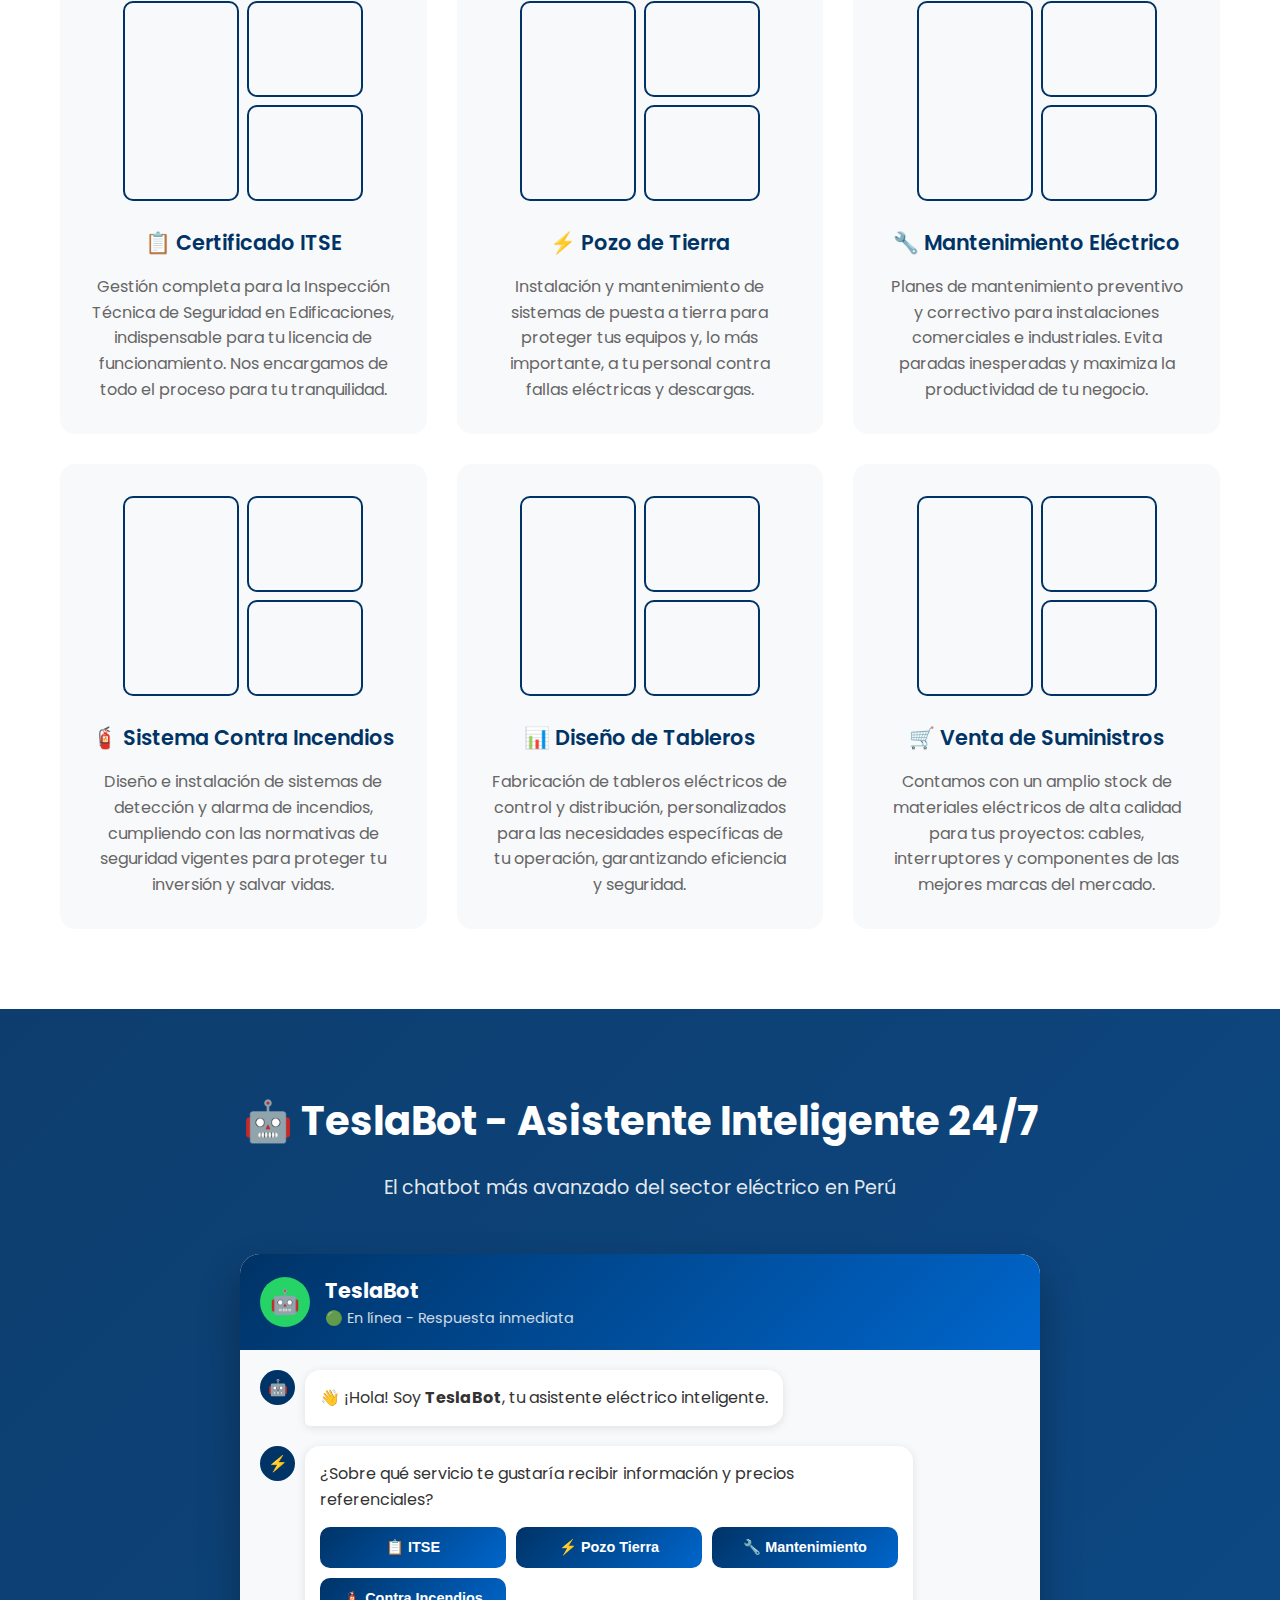
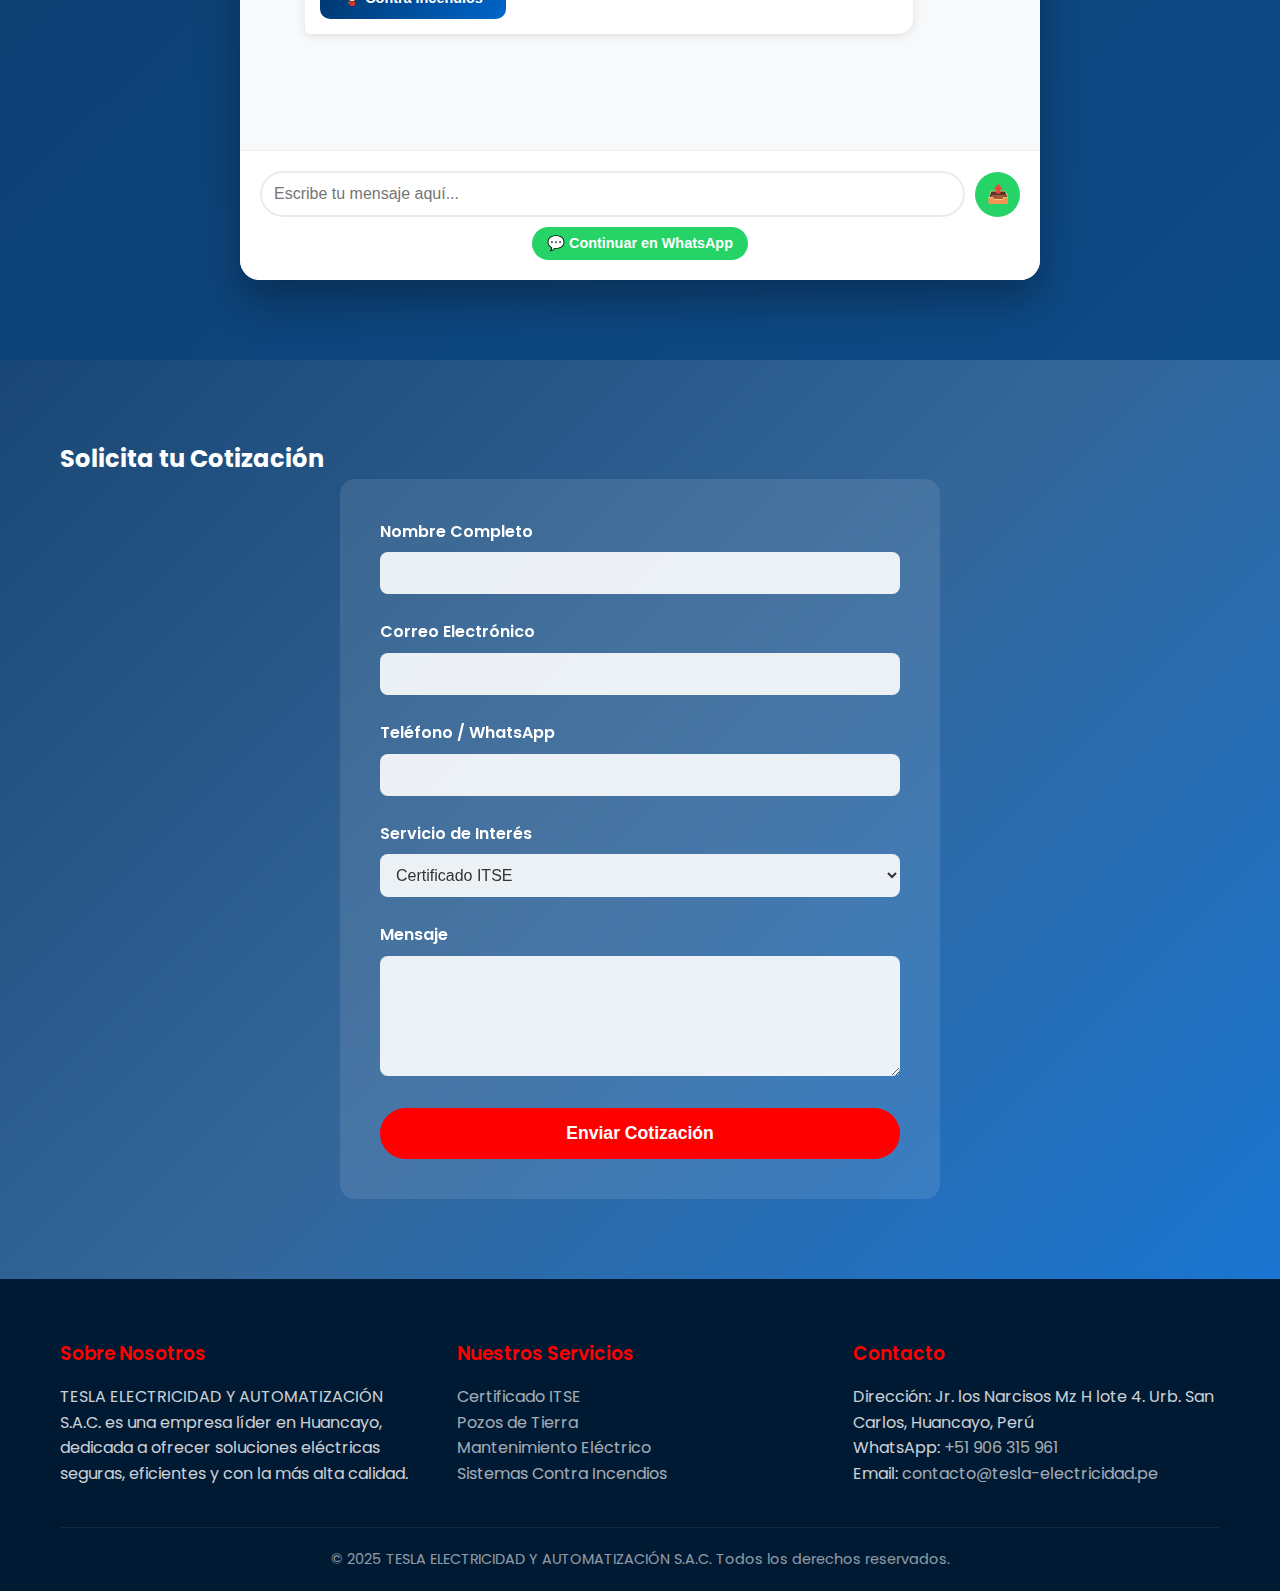
<file: tesla_complete/frontend/index.gemini.html>
<!DOCTYPE html>
<html lang="es">
<head>
    <meta charset="UTF-8">
    <meta name="viewport" content="width=device-width, initial-scale=1.0">
    <title>TESLA ELECTRICIDAD Y AUTOMATIZACIÓN S.A.C - Energía Inteligente para Huancayo</title>
    <link href="https://fonts.googleapis.com/css2?family=Poppins:wght@300;400;600;700&display=swap" rel="stylesheet">
    <style>
        * {
            margin: 0;
            padding: 0;
            box-sizing: border-box;
        }
        
        body {
            font-family: 'Poppins', sans-serif;
            line-height: 1.6;
            color: #333;
            scroll-behavior: smooth;
        }
        
        .container {
            max-width: 1200px;
            margin: 0 auto;
            padding: 0 20px;
        }
        
        /* Hero Section with Dynamic Background */
        .hero {
            background: linear-gradient(135deg, rgba(0,51,102,0.9) 0%, rgba(0,64,128,0.8) 50%, rgba(0,102,204,0.9) 100%);
            color: white;
            padding: 100px 0;
            text-align: center;
            position: relative;
            overflow: hidden;
        }
        
        .hero::before {
            content: '';
            position: absolute;
            top: 0;
            left: 0;
            right: 0;
            bottom: 0;
            background: 
                radial-gradient(circle at 20% 30%, rgba(255,255,255,0.1) 0%, transparent 50%),
                radial-gradient(circle at 80% 20%, rgba(0,204,255,0.2) 0%, transparent 50%),
                radial-gradient(circle at 40% 80%, rgba(255,255,255,0.05) 0%, transparent 50%),
                linear-gradient(45deg, transparent 30%, rgba(255,255,255,0.02) 50%, transparent 70%);
            animation: dynamicBackground 15s ease-in-out infinite;
        }
        
        .hero::after {
            content: '';
            position: absolute;
            top: 0;
            left: 0;
            right: 0;
            bottom: 0;
            background: url('data:image/svg+xml,<svg xmlns="http://www.w3.org/2000/svg" viewBox="0 0 200 200"><defs><filter id="glow"><feGaussianBlur stdDeviation="3" result="coloredBlur"/><feMerge><feMergeNode in="coloredBlur"/><feMergeNode in="SourceGraphic"/></feMerge></filter></defs><circle cx="50" cy="50" r="3" fill="rgba(255,255,255,0.3)" filter="url(%23glow)"><animate attributeName="opacity" values="0.3;0.8;0.3" dur="4s" repeatCount="indefinite"/></circle><circle cx="150" cy="80" r="2" fill="rgba(0,204,255,0.4)" filter="url(%23glow)"><animate attributeName="opacity" values="0.4;0.9;0.4" dur="6s" repeatCount="indefinite"/></circle><circle cx="100" cy="150" r="2.5" fill="rgba(255,255,255,0.2)" filter="url(%23glow)"><animate attributeName="opacity" values="0.2;0.7;0.2" dur="5s" repeatCount="indefinite"/></circle></svg>');
            animation: floatParticles 20s infinite linear;
        }
        
        @keyframes dynamicBackground {
            0%, 100% { 
                background: 
                    radial-gradient(circle at 20% 30%, rgba(255,255,255,0.1) 0%, transparent 50%),
                    radial-gradient(circle at 80% 20%, rgba(0,204,255,0.2) 0%, transparent 50%),
                    radial-gradient(circle at 40% 80%, rgba(255,255,255,0.05) 0%, transparent 50%);
            }
            33% { 
                background: 
                    radial-gradient(circle at 70% 40%, rgba(255,255,255,0.15) 0%, transparent 50%),
                    radial-gradient(circle at 30% 70%, rgba(0,204,255,0.25) 0%, transparent 50%),
                    radial-gradient(circle at 90% 10%, rgba(255,255,255,0.08) 0%, transparent 50%);
            }
            66% { 
                background: 
                    radial-gradient(circle at 10% 80%, rgba(255,255,255,0.12) 0%, transparent 50%),
                    radial-gradient(circle at 90% 30%, rgba(0,204,255,0.18) 0%, transparent 50%),
                    radial-gradient(circle at 50% 20%, rgba(255,255,255,0.06) 0%, transparent 50%);
            }
        }
        
        @keyframes floatParticles {
            0% { transform: translateY(0px) rotate(0deg); }
            100% { transform: translateY(-100px) rotate(360deg); }
        }
        
        .hero h1 {
            font-size: 3.5rem;
            font-weight: 700;
            margin-bottom: 20px;
            position: relative;
            z-index: 2;
        }
        
        .hero p {
            font-size: 1.3rem;
            margin-bottom: 30px;
            opacity: 0.9;
            position: relative;
            z-index: 2;
        }
        
        .cta-button {
            background: #FF0000;
            color: white;
            padding: 15px 40px;
            border: none;
            border-radius: 50px;
            font-size: 1.2rem;
            font-weight: 600;
            cursor: pointer;
            transition: all 0.3s ease;
            text-decoration: none;
            display: inline-block;
            position: relative;
            z-index: 2;
        }
        
        .cta-button:hover {
            background: #cc0000;
            transform: translateY(-2px);
            box-shadow: 0 10px 20px rgba(255, 0, 0, 0.3);
        }
        
        /* --- START: New Dynamic Dashboard Styles --- */
        .dashboard {
            background: #f0f4f8;
            padding: 80px 0;
            position: relative;
            overflow: hidden;
        }

        .month-selector {
            display: flex;
            justify-content: center;
            gap: 10px;
            margin-bottom: 40px;
            flex-wrap: wrap;
        }

        .month-btn {
            padding: 10px 20px;
            font-size: 1rem;
            font-weight: 600;
            border: none;
            border-radius: 25px;
            cursor: pointer;
            background: white;
            color: #003366;
            transition: all 0.3s ease;
            box-shadow: 0 4px 10px rgba(0,0,0,0.05);
        }

        .month-btn:hover {
            background: #e9ecef;
            transform: translateY(-2px);
        }

        .month-btn.active {
            background: #003366;
            color: white;
            box-shadow: 0 5px 15px rgba(0, 51, 102, 0.3);
            transform: translateY(-2px);
        }

        .dynamic-dashboard-grid {
            display: grid;
            grid-template-columns: repeat(auto-fit, minmax(350px, 1fr));
            grid-auto-flow: dense;
            gap: 30px;
        }

        .dashboard-card {
            background: white;
            padding: 30px;
            border-radius: 20px;
            box-shadow: 0 10px 30px rgba(0, 51, 102, 0.1);
            animation: fadeIn 0.5s ease-out;
            display: flex;
            flex-direction: column;
        }
        
        @keyframes fadeIn {
            from { opacity: 0; transform: translateY(20px); }
            to { opacity: 1; transform: translateY(0); }
        }

        .dashboard-card h3 {
            color: #003366;
            margin-bottom: 25px;
            font-size: 1.4rem;
        }

        /* Main Chart Card */
        .main-chart-card {
            grid-column: span 2;
        }
        @media (max-width: 992px) {
            .main-chart-card {
                grid-column: span 1;
            }
        }

        .chart-container {
            position: relative;
            height: 300px;
            flex-grow: 1;
        }
        .chart {
            display: flex;
            justify-content: space-around;
            align-items: flex-end;
            height: 100%;
            border-left: 2px solid #e0e0e0;
            border-bottom: 2px solid #e0e0e0;
            padding-top: 10px;
        }
       
        .chart-bar {
            width: 40px;
            transition: height 0.8s cubic-bezier(0.175, 0.885, 0.32, 1.275);
            position: relative;
            border-radius: 5px 5px 0 0;
        }
        .chart-bar .tooltip {
            position: absolute;
            top: -30px;
            left: 50%;
            transform: translateX(-50%);
            background: #333;
            color: white;
            padding: 5px 10px;
            border-radius: 5px;
            font-size: 0.9rem;
            font-weight: 600;
            white-space: nowrap;
            opacity: 0;
            transition: opacity 0.3s ease;
            pointer-events: none;
        }
        .chart-bar:hover .tooltip {
            opacity: 1;
        }
        /* Service-specific colors */
        .chart-bar[data-service="itse"] { background: linear-gradient(180deg, #007bff, #0056b3); }
        .chart-bar[data-service="pozo"] { background: linear-gradient(180deg, #28a745, #1e7e34); }
        .chart-bar[data-service="mant"] { background: linear-gradient(180deg, #ffc107, #d39e00); }
        .chart-bar[data-service="inc"] { background: linear-gradient(180deg, #dc3545, #b02a37); }

        .chart-labels {
            display: flex;
            justify-content: space-around;
            padding-top: 10px;
        }
         .chart-labels span {
            font-weight: 600;
            color: #666;
            font-size: 0.9rem;
            text-align: center;
            width: 60px;
        }
        
        /* KPI Card */
        .kpi-grid {
            display: grid;
            grid-template-columns: repeat(3, 1fr);
            gap: 20px;
            text-align: center;
            flex-grow: 1;
            align-content: center;
        }
        .kpi-icon {
            font-size: 2.5rem;
            margin-bottom: 10px;
        }
        .kpi-value {
            font-size: 2.2rem;
            font-weight: 700;
            color: #003366;
        }
        .kpi-label {
            font-size: 0.9rem;
            color: #666;
        }

        /* --- END: New Dynamic Dashboard Styles --- */
        
        /* Services Section with Photo Galleries */
        .services {
            padding: 80px 0;
            background: white;
            position: relative;
            overflow: hidden;
        }
        
        .services h2 {
            text-align: center;
            color: #003366;
            font-size: 2.5rem;
            margin-bottom: 50px;
            font-weight: 700;
            position: relative;
            z-index: 2;
        }
        
        .services-grid {
            display: grid;
            grid-template-columns: repeat(auto-fit, minmax(350px, 1fr));
            gap: 30px;
            position: relative;
            z-index: 2;
        }
        
        .service-card {
            background: #f8f9fa;
            padding: 30px;
            border-radius: 15px;
            text-align: center;
            transition: all 0.3s ease;
            border: 2px solid transparent;
            display: flex;
            flex-direction: column;
        }
        
        .service-card:hover {
            transform: translateY(-10px);
            border-color: #003366;
            box-shadow: 0 15px 30px rgba(0, 51, 102, 0.2);
        }
        
        /* New Service Photo Gallery with 3 images */
        .service-gallery {
            display: grid;
            grid-template-columns: repeat(2, 1fr);
            grid-template-rows: repeat(2, 1fr);
            gap: 8px;
            margin: 0 auto 25px;
            width: 240px;
            height: 200px;
        }

        .service-photo {
            border-radius: 10px;
            background-size: cover;
            background-position: center;
            border: 2px solid #003366;
            transition: all 0.3s ease;
            position: relative;
            overflow: hidden;
        }
        
        .service-photo:hover {
            transform: scale(1.05);
            border-color: #0066cc;
            box-shadow: 0 5px 15px rgba(0,51,102,0.3);
        }

        .service-photo:nth-child(1) {
            grid-column: 1 / 2;
            grid-row: 1 / 3;
        }
        .service-photo:nth-child(2) {
            grid-column: 2 / 3;
            grid-row: 1 / 2;
        }
        .service-photo:nth-child(3) {
            grid-column: 2 / 3;
            grid-row: 2 / 3;
        }
        
        .service-card h3 {
            color: #003366;
            font-size: 1.3rem;
            margin-bottom: 15px;
            font-weight: 600;
        }
        
        .service-card p {
            color: #666;
            line-height: 1.6;
            flex-grow: 1;
        }
        
        /* Chatbot Section */
        @keyframes slideIn {
            from { opacity: 0; transform: translateY(20px); }
            to { opacity: 1; transform: translateY(0); }
        }

        .user-message {
            display: flex;
            justify-content: flex-end;
            gap: 10px;
            margin-bottom: 20px;
            animation: slideIn 0.5s ease;
        }
        .user-message > div:first-child {
            background: #25d366;
            color: white;
            padding: 15px;
            border-radius: 15px 15px 5px 15px;
            box-shadow: 0 2px 10px rgba(0,0,0,0.1);
            max-width: 80%;
        }
        .user-message > div:last-child {
             width: 35px; height: 35px; background: #25d366; border-radius: 50%; display: flex; align-items: center; justify-content: center; color: white; font-size: 16px; flex-shrink: 0;
        }
        
        /* Contact Form */
        .contact {
            background: linear-gradient(135deg, rgba(0,51,102,0.9) 0%, rgba(0,64,128,0.8) 50%, rgba(0,102,204,0.9) 100%);
            color: white;
            padding: 80px 0;
            position: relative;
            overflow: hidden;
        }
        
        .contact-form {
            max-width: 600px;
            margin: 0 auto;
            background: rgba(255, 255, 255, 0.1);
            padding: 40px;
            border-radius: 15px;
            backdrop-filter: blur(10px);
        }
        
        .form-group { margin-bottom: 25px; }
        .form-group label { display: block; margin-bottom: 8px; font-weight: 600; }
        .form-group input, .form-group select, .form-group textarea {
            width: 100%; padding: 12px; border: none; border-radius: 8px; font-size: 1rem; background: rgba(255, 255, 255, 0.9); color: #333;
        }
        .form-group textarea { height: 120px; resize: vertical; }
        .submit-btn {
            background: #FF0000; color: white; padding: 15px 40px; border: none; border-radius: 50px; font-size: 1.1rem;
            font-weight: 600; cursor: pointer; width: 100%; transition: all 0.3s ease;
        }
        .submit-btn:hover { background: #cc0000; transform: translateY(-2px); }
        
        /* Footer */
        .footer { background: #001a33; color: white; padding: 60px 0 20px 0; }
        .footer-content {
            display: grid; grid-template-columns: repeat(auto-fit, minmax(250px, 1fr));
            gap: 30px; margin-bottom: 40px; text-align: left;
        }
        .footer h3 { color: #FF0000; margin-bottom: 15px; font-weight: 600; }
        .footer p, .footer a { opacity: 0.8; line-height: 1.6; color: white; text-decoration: none; }
        .footer a:hover { opacity: 1; text-decoration: underline; }
        .footer-bottom { text-align: center; padding-top: 20px; border-top: 1px solid rgba(255, 255, 255, 0.1); opacity: 0.7; font-size: 0.9rem; }
        
        /* WhatsApp Button */
        .whatsapp-float {
            position: fixed; width: 60px; height: 60px; bottom: 40px; right: 40px; background-color: #25d366;
            color: white; border-radius: 50px; text-align: center; font-size: 30px; box-shadow: 2px 2px 3px #999;
            z-index: 100; transition: all 0.3s ease; display: flex; align-items: center; justify-content: center; text-decoration: none;
        }
        .whatsapp-float:hover { transform: scale(1.1); box-shadow: 0 10px 25px rgba(37, 211, 102, 0.5); }
        
        /* Responsive */
        @media (max-width: 768px) {
            .hero h1 { font-size: 2.5rem; }
            .hero p { font-size: 1.1rem; }
            .services-grid, .dynamic-dashboard-grid { grid-template-columns: 1fr; }
            .footer-content { text-align: center; }
        }
    </style>
</head>
<body>
    <!-- Hero Section -->
    <section class="hero">
        <div class="container">
            <h1>Expertos en Seguridad Eléctrica y Certificación ITSE</h1>
            <p>Garantizamos la operatividad y legalidad de tu negocio en Huancayo.</p>
            <a href="#contact" class="cta-button">Cotizar ahora ⚡</a>
        </div>
    </section>

    <!-- NEW DYNAMIC DASHBOARD -->
    <section class="dashboard" id="dashboard">
        <div class="container">
            <h2 style="color: #003366; text-align: center; font-size: 2.8rem; margin-bottom: 20px; font-weight: 700;">Nuestro Crecimiento Exitoso en 2025</h2>
            <p style="text-align: center; color: #555; max-width: 700px; margin: 0 auto 50px;">Simulación de nuestro rendimiento operativo. Cada mes superamos nuestras metas gracias a la confianza de clientes como tú. Selecciona un mes para ver los detalles.</p>
            
            <div class="month-selector" id="monthSelector">
                <!-- Month buttons will be generated by JavaScript -->
            </div>
    
            <div class="dynamic-dashboard-grid">
                <!-- Main Chart Card - Changed to show services per month -->
                <div class="dashboard-card main-chart-card">
                    <h3>Servicios Realizados (<span id="currentMonthLabelChart">Agosto</span>)</h3>
                    <div class="chart-container">
                        <div class="chart" id="mainChart">
                            <!-- Chart bars for services will be generated by JavaScript -->
                        </div>
                        <div class="chart-labels" id="chartLabels">
                             <!-- Service labels will be generated by JavaScript -->
                        </div>
                    </div>
                </div>
    
                <!-- Key Metrics - Changed to remove revenue -->
                <div class="dashboard-card kpi-card">
                    <h3>Métricas Clave (<span id="currentMonthLabelKPI">Agosto</span>)</h3>
                    <div class="kpi-grid">
                        <div class="kpi">
                            <div class="kpi-icon">👥</div>
                            <div class="kpi-value" id="newClients">0</div>
                            <div class="kpi-label">Nuevos Clientes</div>
                        </div>
                        <div class="kpi">
                            <div class="kpi-icon">🛠️</div>
                            <div class="kpi-value" id="totalServices">0</div>
                            <div class="kpi-label">Servicios Totales</div>
                        </div>
                        <div class="kpi">
                             <div class="kpi-icon">⭐</div>
                            <div class="kpi-value" id="clientSatisfaction">0%</div>
                            <div class="kpi-label">Satisfacción</div>
                        </div>
                    </div>
                </div>
            </div>
        </div>
    </section>

    <!-- Services Section -->
    <section class="services">
        <div class="container">
            <h2>Nuestros Servicios Especializados</h2>
            <div class="services-grid">
                
                <div class="service-card">
                    <div class="service-gallery">
                        <div class="service-photo" style="background-image: url('https://images.unsplash.com/photo-1543286386-713bdd548da4?w=300&h=400&fit=crop');"></div>
                        <div class="service-photo" style="background-image: url('https://images.unsplash.com/photo-1554494541-34d7d1a25883?w=200&h=200&fit=crop');"></div>
                        <div class="service-photo" style="background-image: url('https://images.unsplash.com/photo-1517048676732-d65bc937f952?w=200&h=200&fit=crop');"></div>
                    </div>
                    <h3>📋 Certificado ITSE</h3>
                    <p>Gestión completa para la Inspección Técnica de Seguridad en Edificaciones, indispensable para tu licencia de funcionamiento. Nos encargamos de todo el proceso para tu tranquilidad.</p>
                </div>
                
                <div class="service-card">
                     <div class="service-gallery">
                        <div class="service-photo" style="background-image: url('https://images.unsplash.com/photo-1621905251189-08b45d6a269e?w=300&h=400&fit=crop');"></div>
                        <div class="service-photo" style="background-image: url('https://images.unsplash.com/photo-1504328345606-18bbc8c9d7d1?w=200&h=200&fit=crop');"></div>
                        <div class="service-photo" style="background-image: url('https://images.unsplash.com/photo-1601131498642-7208d13b4697?w=200&h=200&fit=crop');"></div>
                    </div>
                    <h3>⚡ Pozo de Tierra</h3>
                    <p>Instalación y mantenimiento de sistemas de puesta a tierra para proteger tus equipos y, lo más importante, a tu personal contra fallas eléctricas y descargas.</p>
                </div>
                
                <div class="service-card">
                    <div class="service-gallery">
                        <div class="service-photo" style="background-image: url('https://images.unsplash.com/photo-1558618666-fcd25c85cd64?w=300&h=400&fit=crop');"></div>
                        <div class="service-photo" style="background-image: url('https://images.unsplash.com/photo-1621905252507-b35492cc74b4?w=200&h=200&fit=crop');"></div>
                        <div class="service-photo" style="background-image: url('https://images.unsplash.com/photo-1579483324903-bdf25585c54c?w=200&h=200&fit=crop');"></div>
                    </div>
                    <h3>🔧 Mantenimiento Eléctrico</h3>
                    <p>Planes de mantenimiento preventivo y correctivo para instalaciones comerciales e industriales. Evita paradas inesperadas y maximiza la productividad de tu negocio.</p>
                </div>
                
                <div class="service-card">
                    <div class="service-gallery">
                        <div class="service-photo" style="background-image: url('https://images.unsplash.com/photo-1561053913-5a7e6be95754?w=300&h=400&fit=crop');"></div>
                        <div class="service-photo" style="background-image: url('https://images.unsplash.com/photo-1578662996442-48f60103fc96?w=200&h=200&fit=crop');"></div>
                        <div class="service-photo" style="background-image: url('https://images.unsplash.com/photo-1609220136736-443140cffec6?w=200&h=200&fit=crop');"></div>
                    </div>
                    <h3>🧯 Sistema Contra Incendios</h3>
                    <p>Diseño e instalación de sistemas de detección y alarma de incendios, cumpliendo con las normativas de seguridad vigentes para proteger tu inversión y salvar vidas.</p>
                </div>
                
                <div class="service-card">
                   <div class="service-gallery">
                        <div class="service-photo" style="background-image: url('https://images.unsplash.com/photo-1518770660439-4636190af475?w=300&h=400&fit=crop');"></div>
                        <div class="service-photo" style="background-image: url('https://images.unsplash.com/photo-1614757329973-9a3d49c69316?w=200&h=200&fit=crop');"></div>
                        <div class="service-photo" style="background-image: url('https://images.unsplash.com/photo-1596043534923-a2c6b0394862?w=200&h=200&fit=crop');"></div>
                    </div>
                    <h3>📊 Diseño de Tableros</h3>
                    <p>Fabricación de tableros eléctricos de control y distribución, personalizados para las necesidades específicas de tu operación, garantizando eficiencia y seguridad.</p>
                </div>
                
                <div class="service-card">
                     <div class="service-gallery">
                        <div class="service-photo" style="background-image: url('https://images.unsplash.com/photo-1580920469275-fc7f52f43168?w=300&h=400&fit=crop');"></div>
                        <div class="service-photo" style="background-image: url('https://images.unsplash.com/photo-1617045483163-3e3a9a7a6e6e?w=200&h=200&fit=crop');"></div>
                        <div class="service-photo" style="background-image: url('https://images.unsplash.com/photo-1621905252472-e8ace315ad65?w=200&h=200&fit=crop');"></div>
                    </div>
                    <h3>🛒 Venta de Suministros</h3>
                    <p>Contamos con un amplio stock de materiales eléctricos de alta calidad para tus proyectos: cables, interruptores y componentes de las mejores marcas del mercado.</p>
                </div>
            </div>
        </div>
    </section>

    <!-- Advanced Chatbot Section -->
    <section class="chatbot-section" style="background: linear-gradient(135deg, rgba(0,51,102,0.95) 0%, rgba(0,64,128,0.95) 100%); padding: 80px 0; position: relative; overflow: hidden;">
        <div class="container">
            <h2 style="text-align: center; color: white; font-size: 2.5rem; margin-bottom: 20px; font-weight: 700;">🤖 TeslaBot - Asistente Inteligente 24/7</h2>
            <p style="text-align: center; color: rgba(255,255,255,0.9); font-size: 1.2rem; margin-bottom: 50px;">El chatbot más avanzado del sector eléctrico en Perú</p>
            
            <div class="chatbot-container" style="max-width: 800px; margin: 0 auto; background: white; border-radius: 20px; box-shadow: 0 20px 40px rgba(0,0,0,0.3); overflow: hidden; display: flex; flex-direction: column;">
                <div class="chat-header" style="background: linear-gradient(135deg, #003366, #0066cc); color: white; padding: 20px; display: flex; align-items: center; gap: 15px;">
                    <div style="width: 50px; height: 50px; background: #25d366; border-radius: 50%; display: flex; align-items: center; justify-content: center; font-size: 24px;">🤖</div>
                    <div>
                        <h3 style="margin: 0; font-size: 1.3rem;">TeslaBot</h3>
                        <p style="margin: 0; opacity: 0.8; font-size: 0.9rem;">🟢 En línea - Respuesta inmediata</p>
                    </div>
                </div>
                
                <div class="chat-messages" id="chatMessages" style="height: 400px; overflow-y: auto; padding: 20px; background: #f8f9fa; flex-grow: 1;">
                    <div class="message bot-message" style="display: flex; gap: 10px; margin-bottom: 20px; animation: slideIn 0.5s ease;">
                        <div style="width: 35px; height: 35px; background: #003366; border-radius: 50%; display: flex; align-items: center; justify-content: center; color: white; font-size: 16px; flex-shrink: 0;">🤖</div>
                        <div style="background: white; padding: 15px; border-radius: 15px 15px 15px 5px; box-shadow: 0 2px 10px rgba(0,0,0,0.1); max-width: 80%;">
                            <p style="margin: 0; color: #333;">👋 ¡Hola! Soy <strong>TeslaBot</strong>, tu asistente eléctrico inteligente.</p>
                        </div>
                    </div>
                    
                    <div class="message bot-message" style="display: flex; gap: 10px; margin-bottom: 20px; animation: slideIn 0.7s ease;">
                        <div style="width: 35px; height: 35px; background: #003366; border-radius: 50%; display: flex; align-items: center; justify-content: center; color: white; font-size: 16px; flex-shrink: 0;">⚡</div>
                        <div style="background: white; padding: 15px; border-radius: 15px 15px 15px 5px; box-shadow: 0 2px 10px rgba(0,0,0,0.1); max-width: 80%;">
                            <p style="margin: 0 0 15px 0; color: #333;">¿Sobre qué servicio te gustaría recibir información y precios referenciales?</p>
                            <div class="chat-options" style="display: grid; grid-template-columns: repeat(auto-fit, minmax(150px, 1fr)); gap: 10px;">
                                <button onclick="selectService('itse')" style="background: linear-gradient(135deg, #003366, #0066cc); color: white; border: none; padding: 12px; border-radius: 10px; cursor: pointer; transition: all 0.3s ease; font-size: 0.9rem; font-weight: 600;">📋 ITSE</button>
                                <button onclick="selectService('pozo')" style="background: linear-gradient(135deg, #003366, #0066cc); color: white; border: none; padding: 12px; border-radius: 10px; cursor: pointer; transition: all 0.3s ease; font-size: 0.9rem; font-weight: 600;">⚡ Pozo Tierra</button>
                                <button onclick="selectService('mantenimiento')" style="background: linear-gradient(135deg, #003366, #0066cc); color: white; border: none; padding: 12px; border-radius: 10px; cursor: pointer; transition: all 0.3s ease; font-size: 0.9rem; font-weight: 600;">🔧 Mantenimiento</button>
                                <button onclick="selectService('incendios')" style="background: linear-gradient(135deg, #003366, #0066cc); color: white; border: none; padding: 12px; border-radius: 10px; cursor: pointer; transition: all 0.3s ease; font-size: 0.9rem; font-weight: 600;">🧯 Contra Incendios</button>
                            </div>
                        </div>
                    </div>
                </div>
                
                <div class="chat-input-area" style="padding: 20px; background: white; border-top: 1px solid #eee;">
                    <div style="display: flex; gap: 10px; align-items: center;">
                        <input type="text" id="chatInput" placeholder="Escribe tu mensaje aquí..." style="flex: 1; padding: 12px; border: 2px solid #e9ecef; border-radius: 25px; font-size: 1rem; outline: none; transition: border-color 0.3s ease;" onkeypress="handleEnter(event)">
                        <button onclick="sendMessage()" style="background: #25d366; color: white; border: none; width: 45px; height: 45px; border-radius: 50%; cursor: pointer; display: flex; align-items: center; justify-content: center; font-size: 18px; transition: all 0.3s ease;">📤</button>
                    </div>
                     <div style="text-align: center; margin-top: 10px;">
                       <button onclick="startWhatsAppChat()" style="background: #25d366; color: white; border: none; padding: 8px 15px; border-radius: 20px; cursor: pointer; font-size: 0.9rem; font-weight: 600; transition: all 0.3s ease;">💬 Continuar en WhatsApp</button>
                    </div>
                </div>
            </div>
        </div>
    </section>

    <!-- Contact Form -->
    <section class="contact" id="contact">
        <div class="container">
            <h2>Solicita tu Cotización</h2>
            <div class="contact-form">
                <form action="#" method="POST">
                    <div class="form-group">
                        <label for="name">Nombre Completo</label>
                        <input type="text" id="name" name="name" required>
                    </div>
                    <div class="form-group">
                        <label for="email">Correo Electrónico</label>
                        <input type="email" id="email" name="email" required>
                    </div>
                    <div class="form-group">
                        <label for="phone">Teléfono / WhatsApp</label>
                        <input type="tel" id="phone" name="phone" required>
                    </div>
                    <div class="form-group">
                        <label for="service">Servicio de Interés</label>
                        <select id="service" name="service">
                            <option value="itse">Certificado ITSE</option>
                            <option value="pozo_tierra">Pozo de Tierra</option>
                            <option value="mantenimiento">Mantenimiento Eléctrico</option>
                            <option value="incendios">Sistema Contra Incendios</option>
                            <option value="tableros">Diseño de Tableros</option>
                            <option value="suministros">Venta de Suministros</option>
                            <option value="otro">Otro</option>
                        </select>
                    </div>
                    <div class="form-group">
                        <label for="message">Mensaje</label>
                        <textarea id="message" name="message" required></textarea>
                    </div>
                    <button type="submit" class="submit-btn">Enviar Cotización</button>
                </form>
            </div>
        </div>
    </section>

    <!-- Footer -->
    <footer class="footer">
        <div class="container">
            <div class="footer-content">
                <div>
                    <h3>Sobre Nosotros</h3>
                    <p>TESLA ELECTRICIDAD Y AUTOMATIZACIÓN S.A.C. es una empresa líder en Huancayo, dedicada a ofrecer soluciones eléctricas seguras, eficientes y con la más alta calidad.</p>
                </div>
                 <div>
                    <h3>Nuestros Servicios</h3>
                    <p>
                        <a href="#contact">Certificado ITSE</a><br>
                        <a href="#contact">Pozos de Tierra</a><br>
                        <a href="#contact">Mantenimiento Eléctrico</a><br>
                        <a href="#contact">Sistemas Contra Incendios</a>
                    </p>
                </div>
                <div>
                    <h3>Contacto</h3>
                    <p>
                        Dirección: Jr. los Narcisos Mz H lote 4. Urb. San Carlos, Huancayo, Perú<br>
                        WhatsApp: <a href="https://api.whatsapp.com/send?phone=51906315961" target="_blank">+51 906 315 961</a><br>
                        Email: <a href="mailto:contacto@tesla-electricidad.pe">contacto@tesla-electricidad.pe</a>
                    </p>
                </div>
            </div>
            <div class="footer-bottom">
                <p>&copy; 2025 TESLA ELECTRICIDAD Y AUTOMATIZACIÓN S.A.C. Todos los derechos reservados.</p>
            </div>
        </div>
    </footer>
    
    <!-- WhatsApp Floating Button -->
    <a href="https://api.whatsapp.com/send?phone=51906315961&text=Hola,%20vengo%20de%20su%20p%C3%A1gina%20web%20y%20necesito%20una%20cotizaci%C3%B3n." class="whatsapp-float" target="_blank">
        <svg xmlns="http://www.w3.org/2000/svg" viewBox="0 0 448 512" style="width: 28px; height: 28px; fill: white;"><path d="M380.9 97.1C339 55.1 283.2 32 223.9 32c-122.4 0-222 99.6-222 222 0 39.1 10.2 77.3 29.6 111L0 480l117.7-30.9c32.4 17.7 68.9 27 106.1 27h.1c122.3 0 224.1-99.6 224.1-222 0-59.3-25.2-115-67.1-157zm-157 341.6c-33.8 0-67.6-9.5-97.8-27.2l-11.4-6.8-70.6 18.3L76 372.4l-7.1-11.9c-19.6-32.8-31.5-71.4-31.5-112.7 0-108.7 88.4-197.1 197.1-197.1 53 0 102.8 20.7 139.4 57.4 36.6 36.6 57.4 86.4 57.4 139.4-.1 108.7-88.5 197.2-197.2 197.2zM224 132.9c-5.5 0-9.9 4.4-9.9 9.9v77.3c0 5.5 4.4 9.9 9.9 9.9h77.3c5.5 0 9.9-4.4 9.9-9.9s-4.4-9.9-9.9-9.9h-67.4v-67.4c0-5.5-4.4-9.9-9.9-9.9z"/></svg>
    </a>

    <script>
        document.addEventListener("DOMContentLoaded", () => {
            // --- START: New Dynamic Dashboard Logic ---

            const months = ["Ene", "Feb", "Mar", "Abr", "May", "Jun", "Jul", "Ago"];
            const fullMonthNames = ["Enero", "Febrero", "Marzo", "Abril", "Mayo", "Junio", "Julio", "Agosto"];
            const serviceKeys = {
                itse: "ITSE",
                pozo: "Pozos",
                mant: "Mantenim.",
                inc: "Incendios"
            };

            const monthlyData = [
                { clients: 5, satisfaction: 92, services: { itse: 2, pozo: 3, mant: 10, inc: 1 } }, // Ene
                { clients: 6, satisfaction: 93, services: { itse: 3, pozo: 4, mant: 11, inc: 2 } }, // Feb
                { clients: 8, satisfaction: 94, services: { itse: 4, pozo: 5, mant: 14, inc: 2 } }, // Mar
                { clients: 7, satisfaction: 95, services: { itse: 5, pozo: 5, mant: 15, inc: 3 } }, // Abr
                { clients: 8, satisfaction: 95, services: { itse: 6, pozo: 3, mant: 15, inc: 4 } }, // May
                { clients: 10, satisfaction: 96, services: { itse: 7, pozo: 6, mant: 18, inc: 5 } }, // Jun
                { clients: 12, satisfaction: 97, services: { itse: 8, pozo: 7, mant: 20, inc: 7 } }, // Jul
                { clients: 15, satisfaction: 98, services: { itse: 9, pozo: 8, mant: 22, inc: 8 } }, // Ago
            ];

            const monthSelector = document.getElementById('monthSelector');
            const mainChart = document.getElementById('mainChart');
            const chartLabels = document.getElementById('chartLabels');
            const maxServicesInMonth = Math.max(...monthlyData.flatMap(month => Object.values(month.services)));

            function animateValue(element, start, end, duration, prefix = '', suffix = '') {
                let startTimestamp = null;
                const step = (timestamp) => {
                    if (!startTimestamp) startTimestamp = timestamp;
                    const progress = Math.min((timestamp - startTimestamp) / duration, 1);
                    element.innerHTML = prefix + Math.floor(progress * (end - start) + start).toLocaleString('es-PE') + suffix;
                    if (progress < 1) {
                        window.requestAnimationFrame(step);
                    }
                };
                window.requestAnimationFrame(step);
            }

            function updateDashboard(monthIndex) {
                const data = monthlyData[monthIndex];
                const totalServices = Object.values(data.services).reduce((a, b) => a + b, 0);
                document.querySelectorAll('.month-btn').forEach((btn, idx) => btn.classList.toggle('active', idx === monthIndex));
                const currentMonthName = fullMonthNames[monthIndex];
                document.getElementById('currentMonthLabelChart').textContent = currentMonthName;
                document.getElementById('currentMonthLabelKPI').textContent = currentMonthName;
                animateValue(document.getElementById('newClients'), 0, data.clients, 800);
                animateValue(document.getElementById('totalServices'), 0, totalServices, 800);
                animateValue(document.getElementById('clientSatisfaction'), 0, data.satisfaction, 800, '', '%');
                Object.keys(data.services).forEach(key => {
                    const bar = document.querySelector(`.chart-bar[data-service="${key}"]`);
                    const value = data.services[key];
                    bar.style.height = (value / maxServicesInMonth * 100) + '%';
                    bar.querySelector('.tooltip').textContent = `${value} Servicios`;
                });
            }

            function initializeDashboard() {
                months.forEach((month, index) => {
                    const btn = document.createElement('button');
                    btn.className = 'month-btn';
                    btn.textContent = month;
                    btn.onclick = () => updateDashboard(index);
                    monthSelector.appendChild(btn);
                });
                Object.keys(serviceKeys).forEach(key => {
                    const bar = document.createElement('div');
                    bar.className = 'chart-bar';
                    bar.dataset.service = key;
                    bar.innerHTML = `<div class="tooltip">0 Servicios</div>`;
                    mainChart.appendChild(bar);
                    const label = document.createElement('span');
                    label.textContent = serviceKeys[key];
                    chartLabels.appendChild(label);
                });
                updateDashboard(months.length - 1);
            }
            
            initializeDashboard();
            // --- END: New Dynamic Dashboard Logic ---


            // --- START: Updated Chatbot Logic with Pricing ---
            const chatMessages = document.getElementById('chatMessages');
            const chatInput = document.getElementById('chatInput');
            const WHATSAPP_NUMBER = '51906315961';

            const botResponses = {
                itse: "¡Claro! Te doy la información sobre el <strong>Certificado ITSE</strong>.<br><br><strong>Precios Referenciales:</strong><br>• Pago a la municipalidad: S/ 218.00<br>• Nuestro servicio de gestión: Desde S/ 300.00<br><br><em><small>El costo final puede variar si se requieren planos. Para darte una cotización exacta, ¿podrías indicarme el rubro de tu negocio?</small></em>",
                pozo: "¡Con gusto! Un <strong>Pozo de Tierra</strong> es vital para la seguridad.<br><br><strong>Precio Referencial:</strong><br>• Instalación completa: S/ 1,500 - S/ 2,500<br><br><em><small>El precio varía según el terreno. Para darte un costo exacto, necesitamos hacer una visita técnica. ¿Te gustaría agendar una?</small></em>",
                mantenimiento: "El <strong>Mantenimiento Eléctrico</strong> preventivo es una inversión inteligente.<br><br><strong>Precios Variables:</strong><br>Nuestros planes son a medida. Cotizamos según la complejidad y tamaño de tus instalaciones.<br><br><em><small>Para darte una propuesta, cuéntame un poco más sobre tu local o déjanos tu número y un especialista te llamará.</small></em>",
                incendios: "Proteger tu negocio contra <strong>incendios</strong> es nuestra prioridad.<br><br><strong>Precios Variables:</strong><br>El costo depende del área a proteger y el tipo de sistema que necesites (detectores, alarmas, etc.).<br><br><em><small>¿Qué tipo de propiedad es? Con esa información podemos darte un estimado inicial.</small></em>",
                default: "Entendido. Para darte la mejor atención, por favor déjanos tu nombre y número de teléfono. Un experto se pondrá en contacto contigo a la brevedad."
            };

            window.appendMessage = function(text, sender) {
                const messageDiv = document.createElement('div');
                if (sender === 'user') {
                    messageDiv.className = 'user-message';
                    messageDiv.innerHTML = `<div><p>${text}</p></div><div>👤</div>`;
                } else {
                    messageDiv.className = 'message bot-message';
                    messageDiv.innerHTML = `<div style="width: 35px; height: 35px; background: #003366; border-radius: 50%; display: flex; align-items: center; justify-content: center; color: white; font-size: 16px; flex-shrink: 0;">🤖</div><div style="background: white; padding: 15px; border-radius: 15px 15px 15px 5px; box-shadow: 0 2px 10px rgba(0,0,0,0.1); max-width: 80%;">${text}</div>`;
                }
                chatMessages.appendChild(messageDiv);
                chatMessages.scrollTop = chatMessages.scrollHeight;
            }

            function triggerBotResponse(userMessageKey) {
                const response = botResponses[userMessageKey] || botResponses.default;
                setTimeout(() => {
                    appendMessage(response, 'bot');
                }, 1000);
            }

            window.selectService = function(service) {
                const serviceTextMap = {
                    itse: 'Quisiera cotizar un Certificado ITSE',
                    pozo: 'Necesito información sobre Pozos de Tierra',
                    mantenimiento: 'Me interesa el Mantenimiento Eléctrico',
                    incendios: 'Quiero saber más de Sistemas Contra Incendios'
                };
                const userMessage = serviceTextMap[service];
                appendMessage(userMessage, 'user');
                triggerBotResponse(service);
            }

            window.sendMessage = function() {
                const message = chatInput.value.trim();
                if (message) {
                    appendMessage(message, 'user');
                    chatInput.value = '';
                    let responseKey = 'default';
                    if (message.toLowerCase().includes('itse')) responseKey = 'itse';
                    else if (message.toLowerCase().includes('pozo')) responseKey = 'pozo';
                    else if (message.toLowerCase().includes('mantenimiento')) responseKey = 'mantenimiento';
                    else if (message.toLowerCase().includes('incendio')) responseKey = 'incendios';
                    triggerBotResponse(responseKey);
                }
            }

            window.handleEnter = function(event) {
                if (event.key === 'Enter') {
                    sendMessage();
                }
            }
            
            window.startWhatsAppChat = function() {
                const defaultMessage = "Hola, vengo de su página web y necesito una cotización.";
                const whatsappUrl = `https://api.whatsapp.com/send?phone=${WHATSAPP_NUMBER}&text=${encodeURIComponent(defaultMessage)}`;
                window.open(whatsappUrl, '_blank');
            }
             // --- END: Updated Chatbot Logic ---
        });
    </script>
</body>
</html>
</file>
